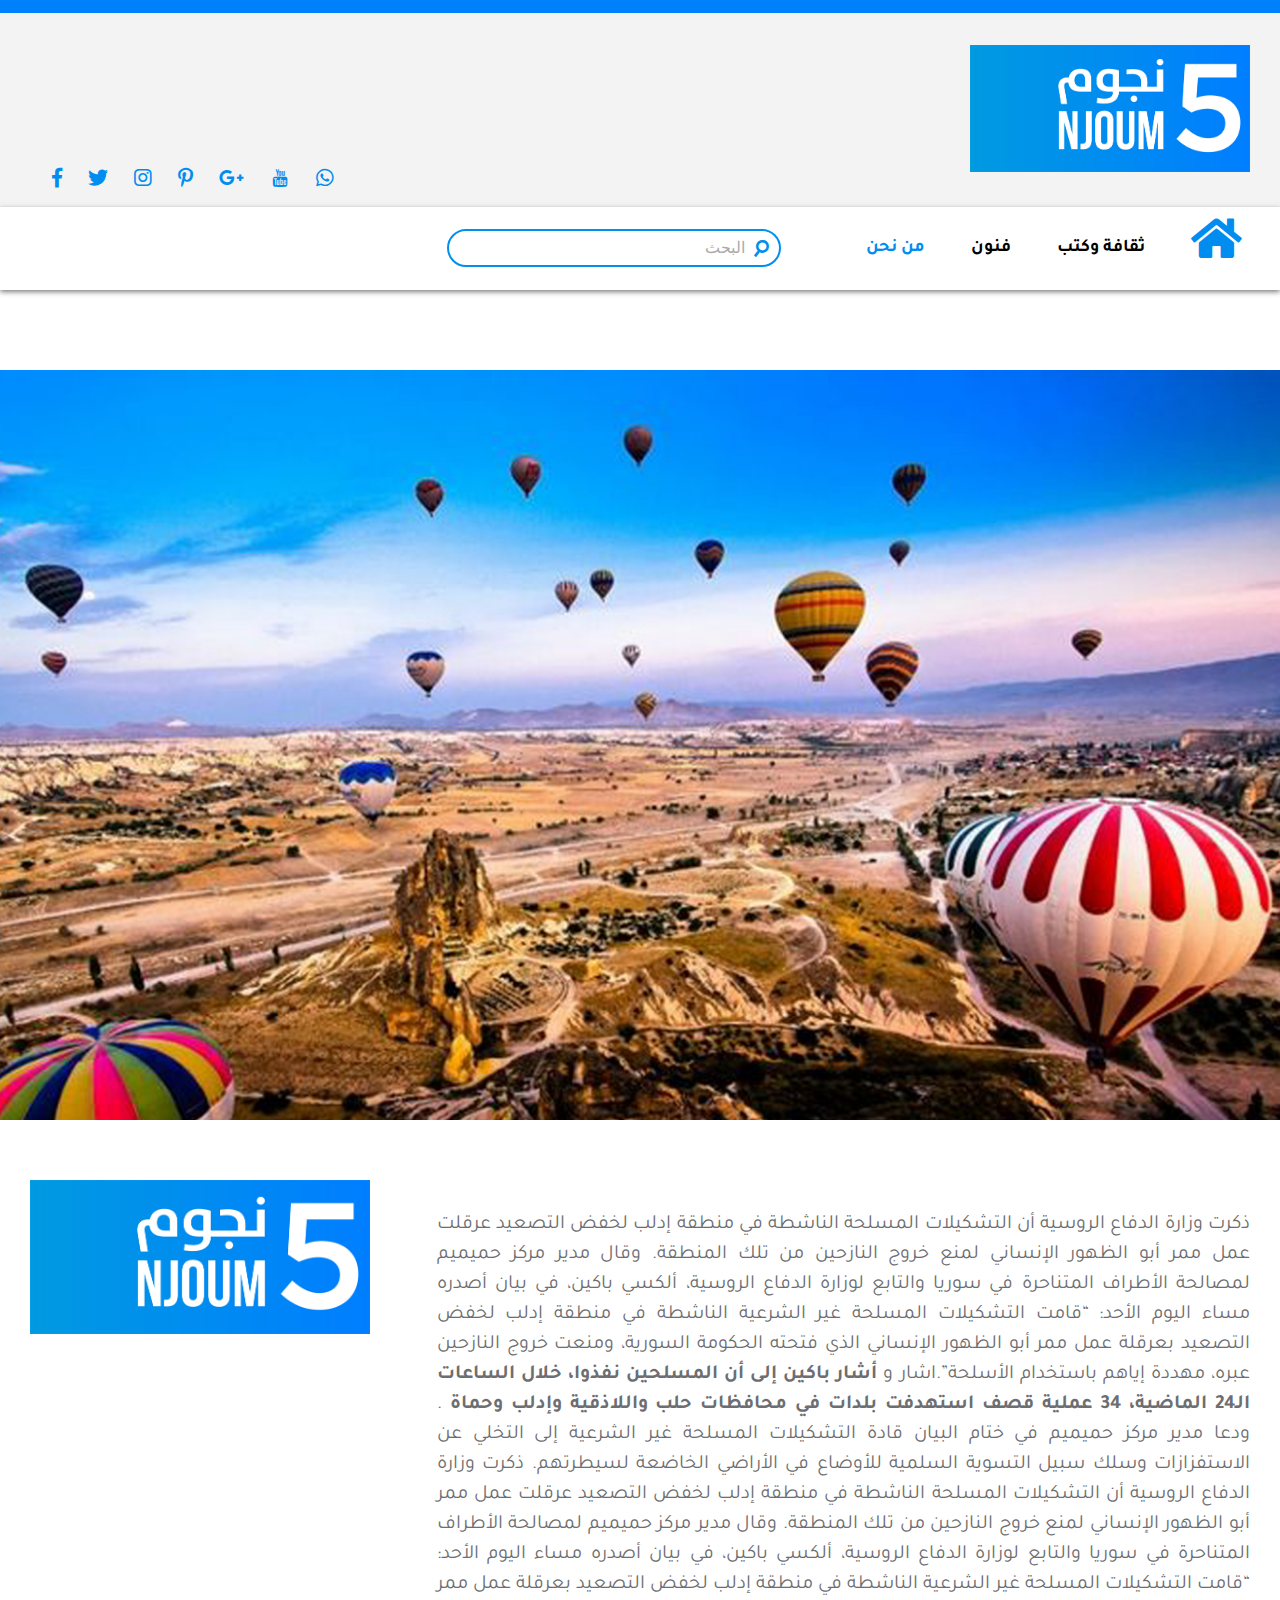
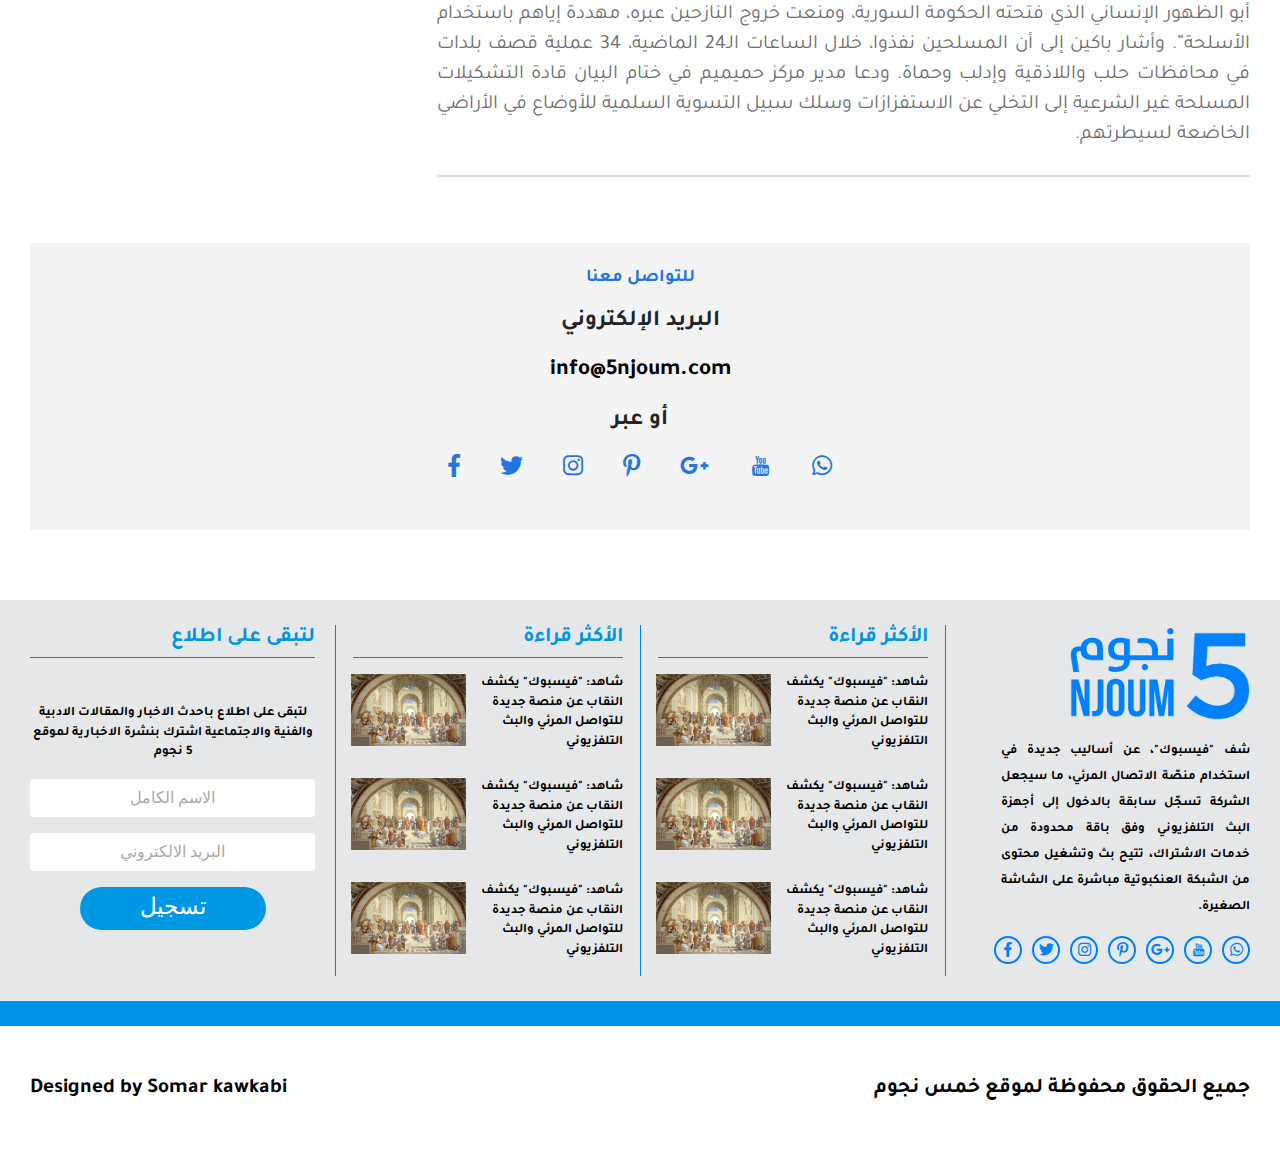
<file: about.html>
<!DOCTYPE html>
<html lang="en">

<head>
    <meta charset="utf-8">
    <link rel="stylesheet" href="css/normalize.css">
    <meta name="viewport" content="width=device-width, initial-scale=1, shrink-to-fit=no">
    <title>About Page</title>
    <link rel="stylesheet" href="css/bootstrap.min.css">
    <link rel="stylesheet" href="css/bootstrap-rtl.css">
    <link rel="stylesheet" href="css/fontawesome-all.min.css">
    <link rel="stylesheet" href="css/icofont.min.css">
    <link rel="stylesheet" href="css/style.css">
</head>

<body id="about">
    <!--start header-->
    <header id="article">
        <!-- start topHeader-->
        <div class="topHeader">
            <div class="container">
                <div class="row ">
                    <div class="col">
                        <img src="images/fiveImg.jpg" alt="">
                    </div>
                    <div class="col ">
                        <ul class="list-unstyled firstSl">
                            <li><a class="nav-item nav-link" href="#"><i class="fab fa-whatsapp"></i></a></li>
                            <li> <a class="nav-item nav-link" href="#"><i class="icofont-youtube"></i></a></li>
                            <li> <a class="nav-item nav-link" href="#"><i class="fab fa-google-plus-g"></i></a></li>
                            <li><a class="nav-item nav-link" href="#"><i class="fab fa-pinterest-p"></i></a></li>
                            <li><a class="nav-item nav-link" href="#"><i class="fab fa-instagram"></i></a></li>
                            <li><a class="nav-item nav-link" href="#"><i class="fab fa-twitter"></i></a></li>
                            <li> <a class="nav-item nav-link" href="#"><i class="fab fa-facebook-f"></i></a></li>
                        </ul>
                    </div>
                </div>
            </div>
            <!--/container-->
        </div>
        <!--/topHeader-->

        <!-- start bottomHeader-->
        <div class="topBottomHeader">
            <div class="container">
                <nav class="navbar navbar-expand-lg navbar-light bg-light">
                    <button class="navbar-toggler" type="button" data-toggle="collapse"
                        data-target="#navbarNavAltMarkup" aria-controls="navbarNavAltMarkup" aria-expanded="false"
                        aria-label="Toggle navigation">
                        <span class="fas fa-bars"></span>
                    </button>
                    <div class="collapse navbar-collapse" id="navbarNavAltMarkup">
                        <div class="navbar-nav">
                            <a class="nav-item nav-link" href="index.html"><i class="fas fa-home"></i></a>
                            <a class="nav-item nav-link" href="sakafa.html">ثقافة وكتب </a>
                            <a class="nav-item nav-link" href="arts.html">فنون</a>
                            <a class="nav-item nav-link changeClr" href="about.html">من نحن</a>
                        </div>
                        <form action="">
                            <div class="input-group">
                                <span>
                                    <i class="fas fa-search"></i>
                                </span>
                                <input type="search" name="search" class="form-control" placeholder="البحث">
                            </div>
                        </form>
                    </div>
                    <!-- ###########################-->
                </nav>
                <!--/nav-->
            </div>
            <!--/container-->
        </div>
        <!--/topBottomHeader-->

        <!--###############################################-->

    </header>
    <!--/header-->

    <!--###############################################-->
    <!--start main-->
    <main>
        <div class="banner">

        </div>
        <div class="mainContent">
            <div class="container">
                <div class="row">
                    <div class="col-xl-8 text-right ">
                        <p>
                            ذكرت وزارة الدفاع الروسية أن التشكيلات المسلحة الناشطة في منطقة إدلب لخفض التصعيد عرقلت عمل
                            ممر أبو الظهور الإنساني لمنع خروج النازحين من تلك المنطقة. وقال مدير مركز حميميم لمصالحة
                            الأطراف المتناحرة في سوريا والتابع لوزارة الدفاع الروسية، ألكسي باكين، في بيان أصدره مساء
                            اليوم الأحد: “قامت التشكيلات المسلحة غير الشرعية الناشطة في منطقة إدلب لخفض التصعيد بعرقلة
                            عمل ممر أبو الظهور الإنساني الذي فتحته الحكومة السورية، ومنعت خروج النازحين عبره، مهددة
                            إياهم باستخدام الأسلحة”.اشار و
                            <span>أشار باكين إلى أن المسلحين نفذوا، خلال الساعات الـ24 الماضية، 34 عملية قصف استهدفت
                                بلدات في محافظات حلب واللاذقية وإدلب وحماة</span> . ودعا مدير مركز حميميم في ختام البيان
                            قادة التشكيلات المسلحة غير الشرعية إلى التخلي عن الاستفزازات وسلك سبيل التسوية السلمية
                            للأوضاع في الأراضي الخاضعة لسيطرتهم. ذكرت وزارة الدفاع الروسية أن التشكيلات المسلحة الناشطة
                            في منطقة إدلب لخفض التصعيد عرقلت عمل ممر أبو الظهور الإنساني لمنع خروج النازحين من تلك
                            المنطقة. وقال مدير مركز حميميم لمصالحة الأطراف المتناحرة في سوريا والتابع لوزارة الدفاع
                            الروسية، ألكسي باكين، في بيان أصدره مساء اليوم الأحد: “قامت التشكيلات المسلحة غير الشرعية
                            الناشطة في منطقة إدلب لخفض التصعيد بعرقلة عمل ممر أبو الظهور الإنساني الذي فتحته الحكومة
                            السورية، ومنعت خروج النازحين عبره، مهددة إياهم باستخدام الأسلحة”. وأشار باكين إلى أن
                            المسلحين نفذوا، خلال الساعات الـ24 الماضية، 34 عملية قصف بلدات في محافظات حلب واللاذقية
                            وإدلب وحماة. ودعا مدير مركز حميميم في ختام البيان قادة التشكيلات المسلحة غير الشرعية إلى
                            التخلي عن الاستفزازات وسلك سبيل التسوية السلمية للأوضاع في الأراضي الخاضعة لسيطرتهم.
                        </p>
                    </div>
                    <div class="col-xl-4  ">
                        <img src="images/fiveImg.jpg" style="width:340px ;height: auto;" alt="">
                    </div>
                </div>
            </div>
        </div>
        <!--/ mainContent-->
        <div class="container">
            <div class="contactUs text-center">
                <div class="row">
                    <div class="col-md">
                        <ul class="list-unstyled">
                            <li>
                                <h3>للتواصل معنا</h3>
                            </li>
                            <li>البريد الإلكتروني</li>
                            <li><a href="mailto:info@5njoum.com" style="color: #000;">info@5njoum.com</a></li>
                            <li>أو عبر</li>
                        </ul>
                    </div>
                </div>
                <div class="row">
                    <div class="col-md">
                        <ul class="list-unstyled d-flex justify-content-center">
                            <li><a href=""><i class="fab fa-whatsapp"></i></a></li>
                            <li><a href=""><i class="icofont-youtube"></i></a></li>
                            <li><a href=""><i class="fab fa-google-plus-g"></i></a></li>
                            <li><a href=""><i class="fab fa-pinterest-p"></i></a></li>
                            <li><a href=""><i class="fab fa-instagram"></i></a></li>
                            <li><a href=""><i class="fab fa-twitter"></i></a></li>
                            <li><a href=""><i class="fab fa-facebook-f"></i></a></li>
                        </ul>
                    </div>
                </div>
            </div>
        </div>
        <!--/ contactUs-->
    </main>
    <!--/ main-->

    <!--###############################################-->

    <!--start footer-->
    <footer>
        <!--start mainFooter-->
        <div class="mainFooter">
            <div class="container">
                <div class="row">
                    <!--*******************-->
                    <div class="col-xl-3 ">
                        <div class="row">
                            <div class="col-md-12">
                                <img src="images/FootImgPng.png" class="footImg1"
                                    style="width:190px ;height: auto;margin: 0 -3px 15px 0;" alt="">
                            </div>
                        </div>
                        <div class="row">
                            <div class="col-md-12">
                                <p class="footerPara">
                                    شف "فيسبوك"، عن أساليب جديدة في استخدام منصّة الاتصال المرئي، ما سيجعل الشركة تسجّل
                                    سابقة بالدخول إلى أجهزة البث التلفزيوني وفق باقة محدودة من خدمات الاشتراك، تتيح بث
                                    وتشغيل محتوى من الشبكة العنكبوتية مباشرة على الشاشة الصغيرة.
                                </p>
                            </div>
                        </div>
                        <div class="row">
                            <div class="col-md-12">
                                <ul class="list-unstyled d-flex justify-content-start">
                                    <li><a href=""><i class="fab fa-whatsapp"></i></a></li>
                                    <li><a href=""><i class="icofont-youtube"></i></a></li>
                                    <li><a href=""><i class="fab fa-google-plus-g"></i></a></li>
                                    <li><a href=""><i class="fab fa-pinterest-p"></i></a></li>
                                    <li><a href=""><i class="fab fa-instagram"></i></a></li>
                                    <li><a href=""><i class="fab fa-twitter"></i></a></li>
                                    <li><a href=""><i class="fab fa-facebook-f"></i></a></li>
                                </ul>
                            </div>
                        </div>
                    </div>
                    <!--*******************-->
                    <div class="col-xl-3 ">
                        <div class="row">
                            <h3>
                                <a href="">الأكثر قراءة</a>
                            </h3>
                        </div>
                        <div class="row ">
                            <div class="col-md-7 noMargbottInMob">
                                <p>
                                    شاهد: "فيسبوك" يكشف النقاب عن منصة جديدة للتواصل المرئي والبث التلفزيوني
                                </p>
                            </div>
                            <div class="col-md-5 text-left"><a href=""><img src="images/footerImg.jpg" class="footImg"
                                        alt=""></a></div>
                        </div>
                        <div class="row ">
                            <div class="col-md-7 noMargbottInMob">
                                <p>
                                    شاهد: "فيسبوك" يكشف النقاب عن منصة جديدة للتواصل المرئي والبث التلفزيوني
                                </p>
                            </div>
                            <div class="col-md-5 text-left"><a href=""><img src="images/footerImg.jpg" class="footImg"
                                        alt=""></a></div>
                        </div>
                        <div class="row ">
                            <div class="col-md-7">
                                <p>
                                    شاهد: "فيسبوك" يكشف النقاب عن منصة جديدة للتواصل المرئي والبث التلفزيوني
                                </p>
                            </div>
                            <div class="col-md-5 text-left"><a href=""><img src="images/footerImg.jpg" class="footImg"
                                        alt=""></a></div>
                        </div>
                    </div>
                    <!--*******************-->
                    <div class="col-xl-3 ">
                        <div class="row">
                            <h3>
                                <a href="">الأكثر قراءة</a>
                            </h3>
                        </div>
                        <div class="row ">
                            <div class="col-md-7 noMargbottInMob">
                                <p>
                                    شاهد: "فيسبوك" يكشف النقاب عن منصة جديدة للتواصل المرئي والبث التلفزيوني
                                </p>
                            </div>
                            <div class="col-md-5 text-left"><a href=""><img src="images/footerImg.jpg" class="footImg"
                                        alt=""></a></div>
                        </div>
                        <div class="row ">
                            <div class="col-md-7 noMargbottInMob">
                                <p>
                                    شاهد: "فيسبوك" يكشف النقاب عن منصة جديدة للتواصل المرئي والبث التلفزيوني
                                </p>
                            </div>
                            <div class="col-md-5 text-left"><a href=""><img src="images/footerImg.jpg" class="footImg"
                                        alt=""></a></div>
                        </div>
                        <div class="row ">
                            <div class="col-md-7">
                                <p>
                                    شاهد: "فيسبوك" يكشف النقاب عن منصة جديدة للتواصل المرئي والبث التلفزيوني
                                </p>
                            </div>
                            <div class="col-md-5 text-left"><a href=""><img src="images/footerImg.jpg" class="footImg"
                                        alt=""></a></div>
                        </div>
                    </div>
                    <!--*******************-->
                    <div class="col-xl-3 ">
                        <div class="row">
                            <h3>
                                <a href="">لتبقى على اطلاع</a>
                            </h3>
                        </div>
                        <div class="row ">
                            <div class="col ">
                                <p class='text-center'>
                                    لتبقى على اطلاع باحدث الاخبار والمقالات الادبية والفنية والاجتماعية اشترك بنشرة
                                    الاخبارية لموقع 5 نجوم
                                </p>
                            </div>
                        </div>
                        <div class="row ">
                            <form action="">
                                <div class="form-group">
                                    <input type="text" class="form-control" id="text" name="username"
                                        placeholder="الاسم الكامل">
                                </div>
                                <div class="form-group">
                                    <input type="email" class="form-control" name="email" id="email"
                                        placeholder="البريد الالكتروني">
                                </div>
                                <button class="btnMore">تسجيل</button>
                            </form>
                        </div>
                    </div>
                    <!--*******************-->
                </div>
            </div>
        </div>
        <!--/mainFooter-->
        <!--*************************************-->
        <!--start bottomFooter-->
        <div class="bottomFooter">
            <div class="container">
                <div class="row">
                    <div class="col-md-6 text-right">
                        <h3>جميع الحقوق محفوظة لموقع خمس نجوم</h3>
                    </div>
                    <div class="col-md-6 text-left">
                        <h3>Designed by Somar kawkabi</h3>
                    </div>
                </div>
            </div>
        </div>
        <!--/bottomFooter-->
    </footer>
    <!--/footer-->


    <script src="js/jquery-3.4.1.min.js"></script>
    <script src="js/popper.min.js"></script>
    <script src="js/bootstrap.min.js"></script>
    <script src="js/main.js"></script>
</body>

</html>
</file>
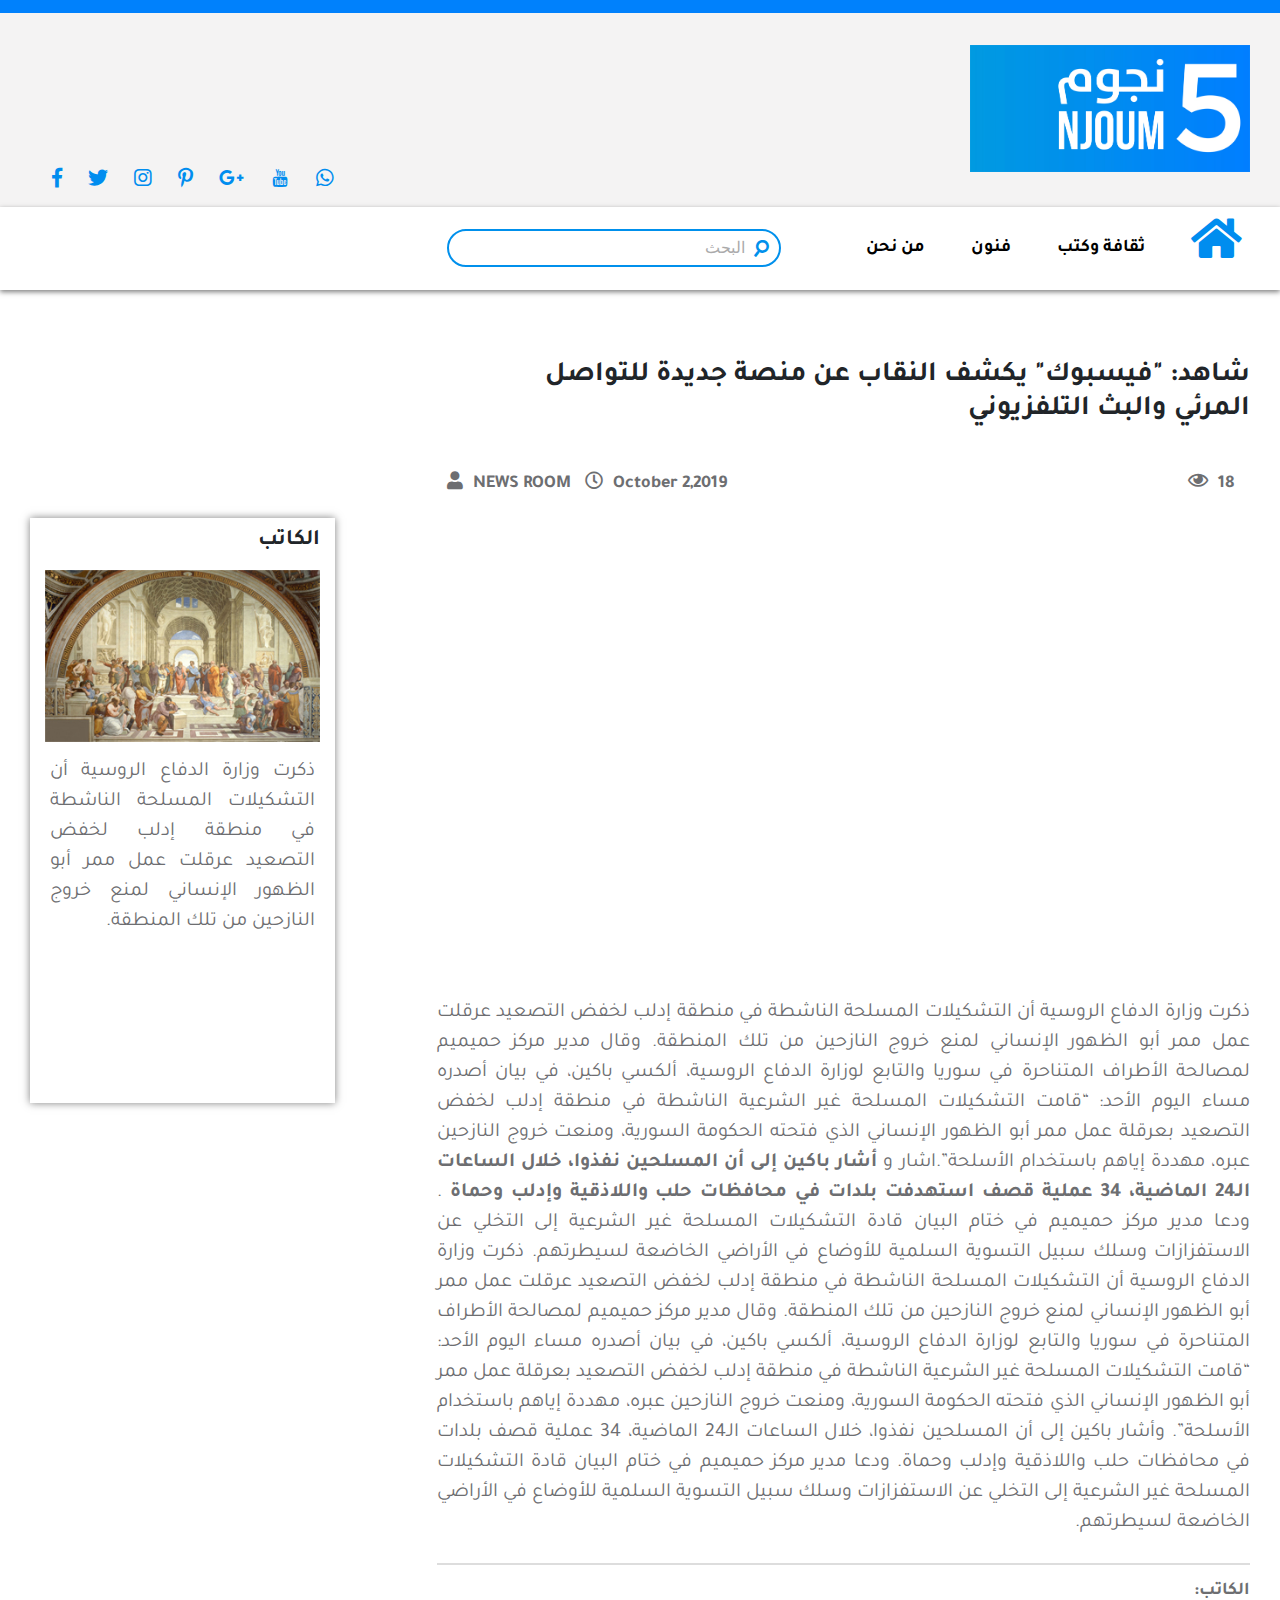
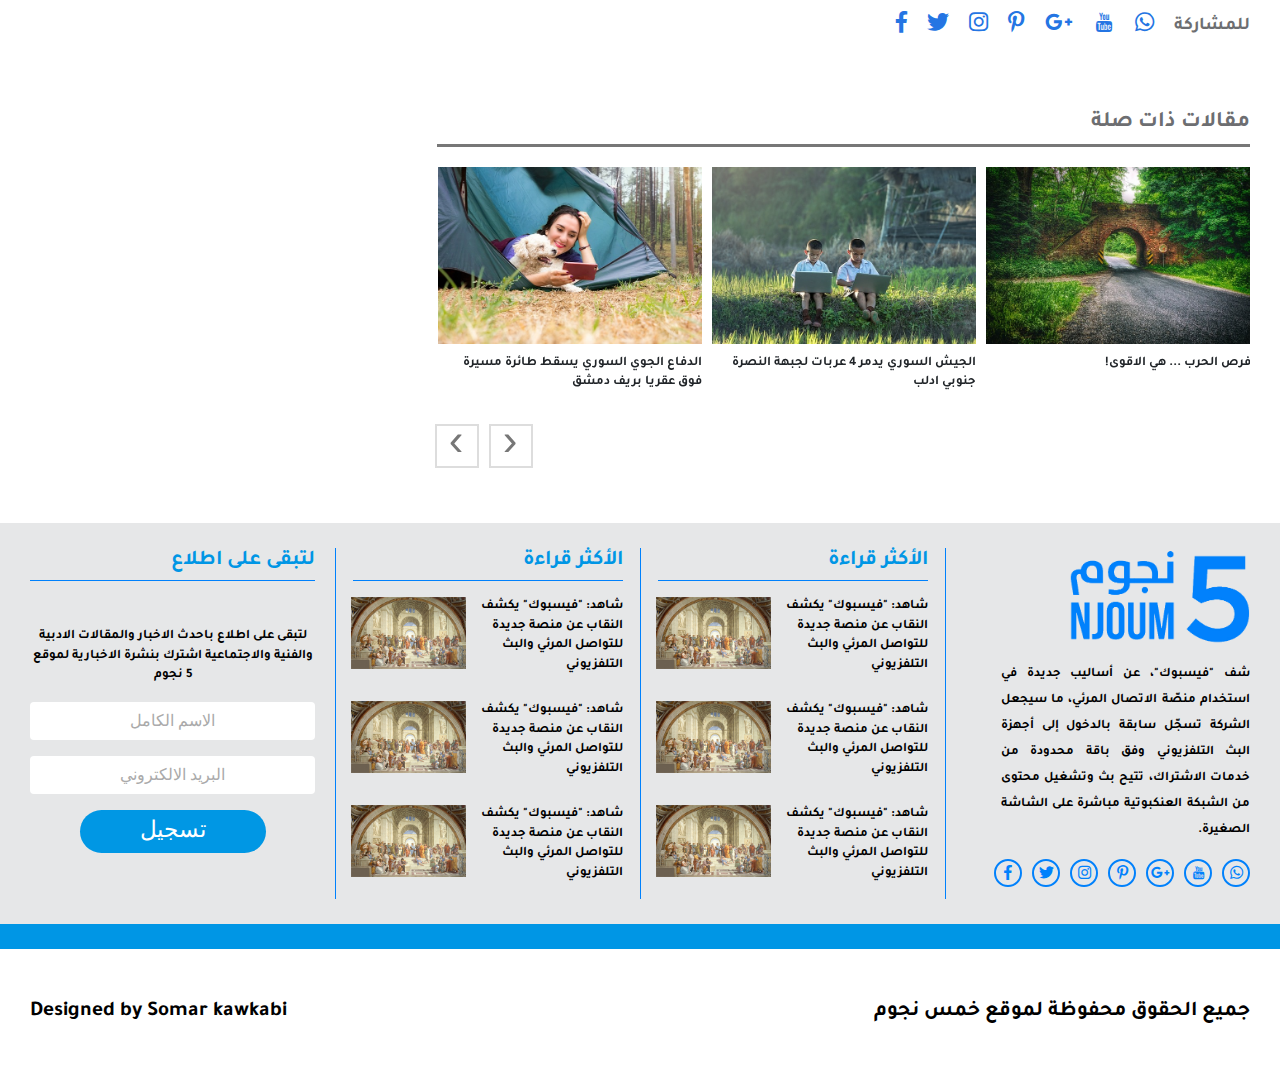
<file: article -video.html>
<!DOCTYPE html>
<html lang="en">

<head>
    <meta charset="utf-8">
    <link rel="stylesheet" href="css/normalize.css">
    <meta name="viewport" content="width=device-width, initial-scale=1, shrink-to-fit=no">
    <title>Article-Video Page</title>
    <link rel="stylesheet" href="css/bootstrap.min.css">
    <link rel="stylesheet" href="css/bootstrap-rtl.css">
    <link rel="stylesheet" href="css/fontawesome-all.min.css">
    <link rel="stylesheet" href="css/icofont.min.css">
    <link rel="stylesheet" href="css/style.css">
    <link rel="stylesheet" href="css/owl.carousel.min.css" type="text/css" />
    <link rel="stylesheet" href="css/owl.theme.default.min.css" type="text/css" />
</head>

<body id="artiVideo">
    <!--start header-->
    <header id="article">
        <!-- start topHeader-->
        <div class="topHeader">
            <div class="container">
                <div class="row ">
                    <div class="col">
                        <img src="images/fiveImg.jpg" alt="">
                    </div>
                    <div class="col ">
                        <ul class="list-unstyled firstSl">
                            <li><a class="nav-item nav-link" href="#"><i class="fab fa-whatsapp"></i></a></li>
                            <li> <a class="nav-item nav-link" href="#"><i class="icofont-youtube"></i></a></li>
                            <li> <a class="nav-item nav-link" href="#"><i class="fab fa-google-plus-g"></i></a></li>
                            <li><a class="nav-item nav-link" href="#"><i class="fab fa-pinterest-p"></i></a></li>
                            <li><a class="nav-item nav-link" href="#"><i class="fab fa-instagram"></i></a></li>
                            <li><a class="nav-item nav-link" href="#"><i class="fab fa-twitter"></i></a></li>
                            <li> <a class="nav-item nav-link" href="#"><i class="fab fa-facebook-f"></i></a></li>
                        </ul>
                    </div>
                </div>
            </div>
            <!--/container-->
        </div>
        <!--/topHeader-->

        <!-- start bottomHeader-->
        <div class="topBottomHeader">
            <div class="container">
                <nav class="navbar navbar-expand-lg navbar-light bg-light">
                    <button class="navbar-toggler" type="button" data-toggle="collapse"
                        data-target="#navbarNavAltMarkup" aria-controls="navbarNavAltMarkup" aria-expanded="false"
                        aria-label="Toggle navigation">
                        <span class="fas fa-bars"></span>
                    </button>
                    <div class="collapse navbar-collapse" id="navbarNavAltMarkup">
                        <div class="navbar-nav">
                            <a class="nav-item nav-link" href="index.html"><i class="fas fa-home"></i></a>
                            <a class="nav-item nav-link" href="sakafa.html">ثقافة وكتب </a>
                            <a class="nav-item nav-link" href="arts.html">فنون</a>
                            <a class="nav-item nav-link" href="about.html">من نحن</a>
                        </div>
                        <form action="">
                            <div class="input-group">
                                <span>
                                    <i class="fas fa-search"></i>
                                </span>
                                <input type="search" name="search" class="form-control" placeholder="البحث">
                            </div>
                        </form>
                    </div>
                    <!-- ###########################-->
                </nav>
                <!--/nav-->
            </div>
            <!--/container-->
        </div>
        <!--/topBottomHeader-->
    </header>
    <!--/header-->

    <!--###############################################-->
    <!--start main-->

    <!--start main-->
    <main>
        <div class="articleHead">
            <div class="container">
                <div class="row">
                    <div class="col">
                        <h2>شاهد: "فيسبوك" يكشف النقاب عن منصة جديدة للتواصل المرئي والبث التلفزيوني</h2>
                    </div>
                </div>
            </div>
        </div>
        <div class="mainContent">
            <div class="container">
                <div class="row">
                    <div class="col-xl-8 text-right ">
                        <div class="imgBannerTitle">
                            <div class="rightTitle">
                                <span class="eye"><i class="far fa-eye"></i>18</span>
                            </div>
                            <div class="leftTitle">
                                <span class="news text-uppercase"><i class="fas fa-user"></i>news room</span>
                                <span class="date"><i class="far fa-clock"></i>October 2,2019</span>
                            </div>
                        </div>
                    </div>
                    <div class="col-xl-8 offset-xl-1 col-md-12 text-right ">
                        <div class="banner">

                            <iframe width="100%" height="100%" src="https://www.youtube.com/embed/lcZDWo6hiuI"
                                style="border: none;">
                            </iframe>
                        </div>
                        <p>
                            ذكرت وزارة الدفاع الروسية أن التشكيلات المسلحة الناشطة في منطقة إدلب لخفض التصعيد عرقلت عمل
                            ممر أبو الظهور الإنساني لمنع خروج النازحين من تلك المنطقة. وقال مدير مركز حميميم لمصالحة
                            الأطراف المتناحرة في سوريا والتابع لوزارة الدفاع الروسية، ألكسي باكين، في بيان أصدره مساء
                            اليوم الأحد: “قامت التشكيلات المسلحة غير الشرعية الناشطة في منطقة إدلب لخفض التصعيد بعرقلة
                            عمل ممر أبو الظهور الإنساني الذي فتحته الحكومة السورية، ومنعت خروج النازحين عبره، مهددة
                            إياهم باستخدام الأسلحة”.اشار و
                            <span>أشار باكين إلى أن المسلحين نفذوا، خلال الساعات الـ24 الماضية، 34 عملية قصف استهدفت
                                بلدات في محافظات حلب واللاذقية وإدلب وحماة</span> . ودعا مدير مركز حميميم في ختام البيان
                            قادة التشكيلات المسلحة غير الشرعية إلى التخلي عن الاستفزازات وسلك سبيل التسوية السلمية
                            للأوضاع في الأراضي الخاضعة لسيطرتهم. ذكرت وزارة الدفاع الروسية أن التشكيلات المسلحة الناشطة
                            في منطقة إدلب لخفض التصعيد عرقلت عمل ممر أبو الظهور الإنساني لمنع خروج النازحين من تلك
                            المنطقة. وقال مدير مركز حميميم لمصالحة الأطراف المتناحرة في سوريا والتابع لوزارة الدفاع
                            الروسية، ألكسي باكين، في بيان أصدره مساء اليوم الأحد: “قامت التشكيلات المسلحة غير الشرعية
                            الناشطة في منطقة إدلب لخفض التصعيد بعرقلة عمل ممر أبو الظهور الإنساني الذي فتحته الحكومة
                            السورية، ومنعت خروج النازحين عبره، مهددة إياهم باستخدام الأسلحة”. وأشار باكين إلى أن
                            المسلحين نفذوا، خلال الساعات الـ24 الماضية، 34 عملية قصف بلدات في محافظات حلب واللاذقية
                            وإدلب وحماة. ودعا مدير مركز حميميم في ختام البيان قادة التشكيلات المسلحة غير الشرعية إلى
                            التخلي عن الاستفزازات وسلك سبيل التسوية السلمية للأوضاع في الأراضي الخاضعة لسيطرتهم.
                        </p>
                    </div>
                    <div class="col-xl-3 col-md-6 ">
                        <div class="autherSection">
                            <div class="autherHead">
                                <h3>الكاتب</h3>
                            </div>
                            <div class="autherImg">
                                <img src="images/footerImg.jpg" alt="">
                            </div>
                            <div class="autherText text-center">
                                <p>ذكرت وزارة الدفاع الروسية أن التشكيلات المسلحة الناشطة في منطقة إدلب لخفض التصعيد
                                    عرقلت عمل ممر أبو الظهور الإنساني لمنع خروج النازحين من تلك المنطقة.</p>
                            </div>
                        </div>
                    </div>
                </div>
            </div>
        </div>
        <!--/ mainContent-->

        <!--###################################################-->

        <!--start contactUs-->
        <div class="contactUs text-center">
            <div class="container">
                <div class="row">
                    <div class="col">
                        <h3 class="text-right">الكاتب:</h3>
                    </div>
                </div>
                <div class="row">
                    <div class="col-7">
                        <ul class="list-unstyled d-flex ">
                            <li>
                                <h3 class="text-right">للمشاركة</h3>
                            </li>
                            <li><a href=""><i class="fab fa-whatsapp"></i></a></li>
                            <li><a href=""><i class="icofont-youtube"></i></a></li>
                            <li><a href=""><i class="fab fa-google-plus-g"></i></a></li>
                            <li><a href=""><i class="fab fa-pinterest-p"></i></a></li>
                            <li><a href=""><i class="fab fa-instagram"></i></a></li>
                            <li><a href=""><i class="fab fa-twitter"></i></a></li>
                            <li><a href=""><i class="fab fa-facebook-f"></i></a></li>
                        </ul>
                    </div>
                </div>
            </div>
        </div>
        <!--/ contactUs-->

        <!--##############################-->

        <!--start relatedPost-->
        <div class="relatedPost">
            <div class="container">
                <div class="row">
                    <div class="col-xl-8 col-md-12">
                        <div class="row">
                            <div class="col">
                                <div class="relatedHead">
                                    <h3>مقالات ذات صلة</h3>
                                </div>
                            </div>
                        </div>
                        <!------------------------->
                        <div class="row">
                            <div class="col">
                                <section class="newsSlider">
                                    <div class="container">
                                        <div class=" row owl-carousel owl-theme">
                                            <div class="newsEvent text-right">
                                                <div class="item-owl">
                                                    <img class="img-responsive center-block" src="images/slider1.jpg"
                                                        alt="">
                                                    <p>
                                                        فرص الحرب ... هي الاقوى!
                                                    </p>
                                                </div>
                                            </div>
                                            <!------------------------->
                                            <div class="newsEvent text-right">
                                                <div class="item-owl">
                                                    <img class="img-responsive center-block" src="images/slider2.jpg"
                                                        alt="">
                                                    <p>
                                                        الجيش السوري يدمر 4 عربات لجبهة النصرة جنوبي ادلب
                                                    </p>
                                                </div>
                                            </div>
                                            <!------------------------->
                                            <div class="newsEvent text-right">
                                                <div class="item-owl">
                                                    <img class="img-responsive center-block" src="images/slider3.jpg"
                                                        alt="">
                                                    <p>
                                                        الدفاع الجوي السوري يسقط طائرة مسيرة فوق عقريا بريف دمشق
                                                    </p>
                                                </div>
                                            </div>
                                            <!------------------------->
                                            <div class="newsEvent text-right">
                                                <div class="item-owl">
                                                    <img class="img-responsive center-block" src="images/slider4.jpg"
                                                        alt="">
                                                    <p>
                                                        الدفاع الجوي السوري يسقط طائرة مسيرة فوق عقريا بريف دمشق
                                                    </p>
                                                </div>
                                            </div>
                                            <!------------------------->
                                            <div class="newsEvent text-right">
                                                <div class="item-owl">
                                                    <img class="img-responsive center-block" src="images/slider5.jpg"
                                                        alt="">
                                                    <p>
                                                        الدفاع الجوي السوري يسقط طائرة مسيرة فوق عقريا بريف دمشق
                                                    </p>
                                                </div>
                                            </div>
                                            <!------------------------->
                                            <div class="newsEvent text-right">
                                                <div class="item-owl">
                                                    <img class="img-responsive center-block" src="images/slider6.jpg"
                                                        alt="">
                                                    <p>
                                                        الدفاع الجوي السوري يسقط طائرة مسيرة فوق عقريا بريف دمشق
                                                    </p>
                                                </div>
                                            </div>
                                            <!------------------------->
                                            <div class="newsEvent text-right">
                                                <div class="item-owl">
                                                    <img class="img-responsive center-block" src="images/slider7.jpg"
                                                        alt="">
                                                    <p>
                                                        الدفاع الجوي السوري يسقط طائرة مسيرة فوق عقريا بريف دمشق
                                                    </p>
                                                </div>
                                            </div>
                                            <!------------------------->
                                            <div class="newsEvent text-right">
                                                <div class="item-owl">
                                                    <img class="img-responsive center-block" src="images/slider8.jpg"
                                                        alt="">
                                                    <p>
                                                        الدفاع الجوي السوري يسقط طائرة مسيرة فوق عقريا بريف دمشق
                                                    </p>
                                                </div>
                                            </div>
                                            <!------------------------->
                                            <div class="newsEvent text-right">
                                                <div class="item-owl">
                                                    <img class="img-responsive center-block" src="images/slider9.jpg"
                                                        alt="">
                                                    <p>
                                                        الدفاع الجوي السوري يسقط طائرة مسيرة فوق عقريا بريف دمشق
                                                    </p>
                                                </div>
                                            </div>
                                            <!------------------------->
                                        </div>
                                    </div>
                                </section>
                                <!-- end newsSlider-->
                            </div>
                        </div>
                    </div>
                </div>
            </div>
        </div>
        <!--/relatedPost-->
    </main>
    <!--/ main-->

    <!--###############################################-->

    <!--start footer-->
    <footer>
        <!--start mainFooter-->
        <div class="mainFooter">
            <div class="container">
                <div class="row">
                    <!--*******************-->
                    <div class="col-xl-3 ">
                        <div class="row">
                            <div class="col-md-12">
                                <img src="images/FootImgPng.png" class="footImg1"
                                    style="width:190px ;height: auto;margin: 0 -3px 15px 0;" alt="">
                            </div>
                        </div>
                        <div class="row">
                            <div class="col-md-12">
                                <p class="footerPara">
                                    شف "فيسبوك"، عن أساليب جديدة في استخدام منصّة الاتصال المرئي، ما سيجعل الشركة تسجّل
                                    سابقة بالدخول إلى أجهزة البث التلفزيوني وفق باقة محدودة من خدمات الاشتراك، تتيح بث
                                    وتشغيل محتوى من الشبكة العنكبوتية مباشرة على الشاشة الصغيرة.
                                </p>
                            </div>
                        </div>
                        <div class="row">
                            <div class="col-md-12">
                                <ul class="list-unstyled d-flex justify-content-start">
                                    <li><a href=""><i class="fab fa-whatsapp"></i></a></li>
                                    <li><a href=""><i class="icofont-youtube"></i></a></li>
                                    <li><a href=""><i class="fab fa-google-plus-g"></i></a></li>
                                    <li><a href=""><i class="fab fa-pinterest-p"></i></a></li>
                                    <li><a href=""><i class="fab fa-instagram"></i></a></li>
                                    <li><a href=""><i class="fab fa-twitter"></i></a></li>
                                    <li><a href=""><i class="fab fa-facebook-f"></i></a></li>
                                </ul>
                            </div>
                        </div>
                    </div>
                    <!--*******************-->
                    <div class="col-xl-3 ">
                        <div class="row">
                            <h3>
                                <a href="">الأكثر قراءة</a>
                            </h3>
                        </div>
                        <div class="row ">
                            <div class="col-md-7 noMargbottInMob">
                                <p>
                                    شاهد: "فيسبوك" يكشف النقاب عن منصة جديدة للتواصل المرئي والبث التلفزيوني
                                </p>
                            </div>
                            <div class="col-md-5 text-left"><a href=""><img src="images/footerImg.jpg" class="footImg"
                                        alt=""></a></div>
                        </div>
                        <div class="row ">
                            <div class="col-md-7 noMargbottInMob">
                                <p>
                                    شاهد: "فيسبوك" يكشف النقاب عن منصة جديدة للتواصل المرئي والبث التلفزيوني
                                </p>
                            </div>
                            <div class="col-md-5 text-left"><a href=""><img src="images/footerImg.jpg" class="footImg"
                                        alt=""></a></div>
                        </div>
                        <div class="row ">
                            <div class="col-md-7">
                                <p>
                                    شاهد: "فيسبوك" يكشف النقاب عن منصة جديدة للتواصل المرئي والبث التلفزيوني
                                </p>
                            </div>
                            <div class="col-md-5 text-left"><a href=""><img src="images/footerImg.jpg" class="footImg"
                                        alt=""></a></div>
                        </div>
                    </div>
                    <!--*******************-->
                    <div class="col-xl-3 ">
                        <div class="row">
                            <h3>
                                <a href="">الأكثر قراءة</a>
                            </h3>
                        </div>
                        <div class="row ">
                            <div class="col-md-7 noMargbottInMob">
                                <p>
                                    شاهد: "فيسبوك" يكشف النقاب عن منصة جديدة للتواصل المرئي والبث التلفزيوني
                                </p>
                            </div>
                            <div class="col-md-5 text-left"><a href=""><img src="images/footerImg.jpg" class="footImg"
                                        alt=""></a></div>
                        </div>
                        <div class="row ">
                            <div class="col-md-7 noMargbottInMob">
                                <p>
                                    شاهد: "فيسبوك" يكشف النقاب عن منصة جديدة للتواصل المرئي والبث التلفزيوني
                                </p>
                            </div>
                            <div class="col-md-5 text-left"><a href=""><img src="images/footerImg.jpg" class="footImg"
                                        alt=""></a></div>
                        </div>
                        <div class="row ">
                            <div class="col-md-7">
                                <p>
                                    شاهد: "فيسبوك" يكشف النقاب عن منصة جديدة للتواصل المرئي والبث التلفزيوني
                                </p>
                            </div>
                            <div class="col-md-5 text-left"><a href=""><img src="images/footerImg.jpg" class="footImg"
                                        alt=""></a></div>
                        </div>
                    </div>
                    <!--*******************-->
                    <div class="col-xl-3 ">
                        <div class="row">
                            <h3>
                                <a href="">لتبقى على اطلاع</a>
                            </h3>
                        </div>
                        <div class="row ">
                            <div class="col ">
                                <p class='text-center'>
                                    لتبقى على اطلاع باحدث الاخبار والمقالات الادبية والفنية والاجتماعية اشترك بنشرة
                                    الاخبارية لموقع 5 نجوم
                                </p>
                            </div>
                        </div>
                        <div class="row ">
                            <form action="">
                                <div class="form-group">
                                    <input type="text" class="form-control" id="text" name="username"
                                        placeholder="الاسم الكامل">
                                </div>
                                <div class="form-group">
                                    <input type="email" class="form-control" name="email" id="email"
                                        placeholder="البريد الالكتروني">
                                </div>
                                <button class="btnMore">تسجيل</button>
                            </form>
                        </div>
                    </div>
                    <!--*******************-->
                </div>
            </div>
        </div>
        <!--/mainFooter-->
        <!--*************************************-->
        <!--start bottomFooter-->
        <div class="bottomFooter">
            <div class="container">
                <div class="row">
                    <div class="col-md-6 text-right">
                        <h3>جميع الحقوق محفوظة لموقع خمس نجوم</h3>
                    </div>
                    <div class="col-md-6 text-left">
                        <h3>Designed by Somar kawkabi</h3>
                    </div>
                </div>
            </div>
        </div>
        <!--/bottomFooter-->
    </footer>
    <!--/footer-->


    <script src="js/jquery-3.4.1.min.js"></script>
    <script src="js/popper.min.js"></script>
    <script src="js/bootstrap.min.js"></script>
    <script src="js/owl.carousel.min.js"></script>
    <script src="js/main.js"></script>

</body>

</html>
</file>
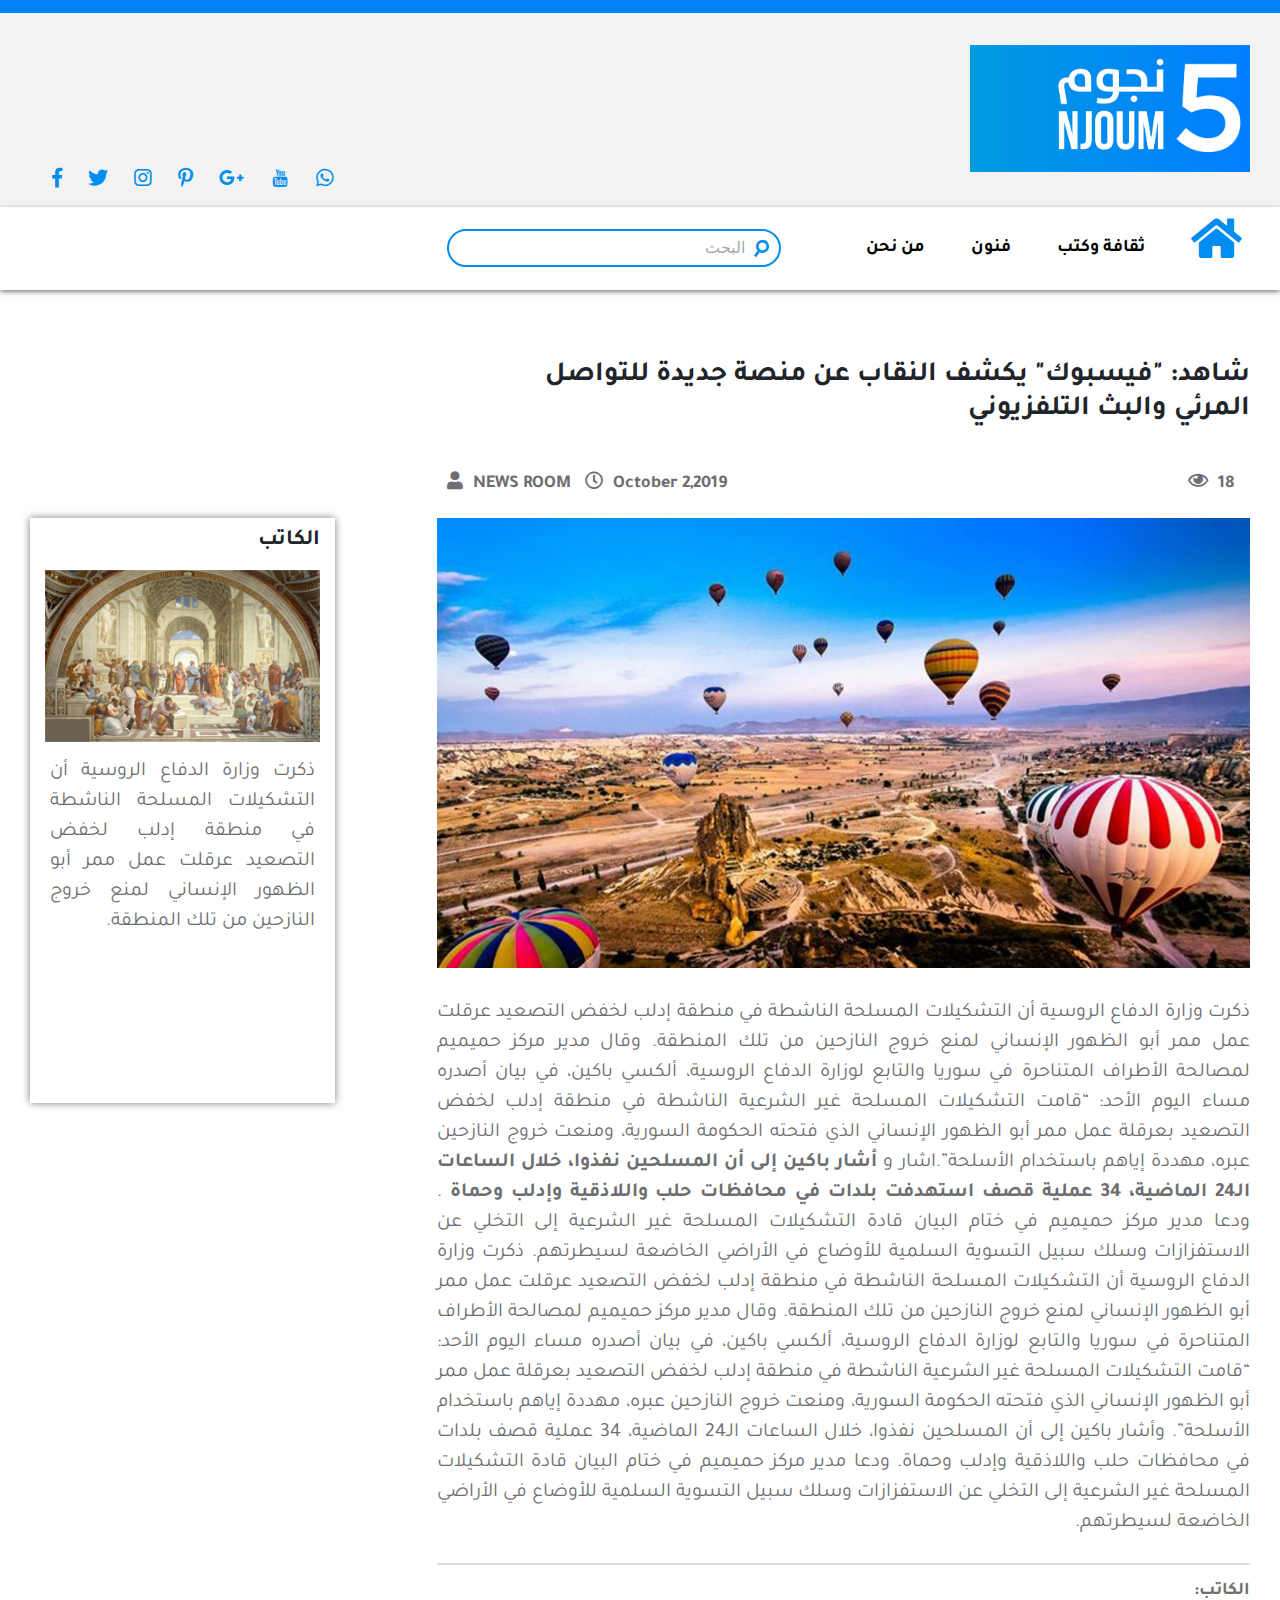
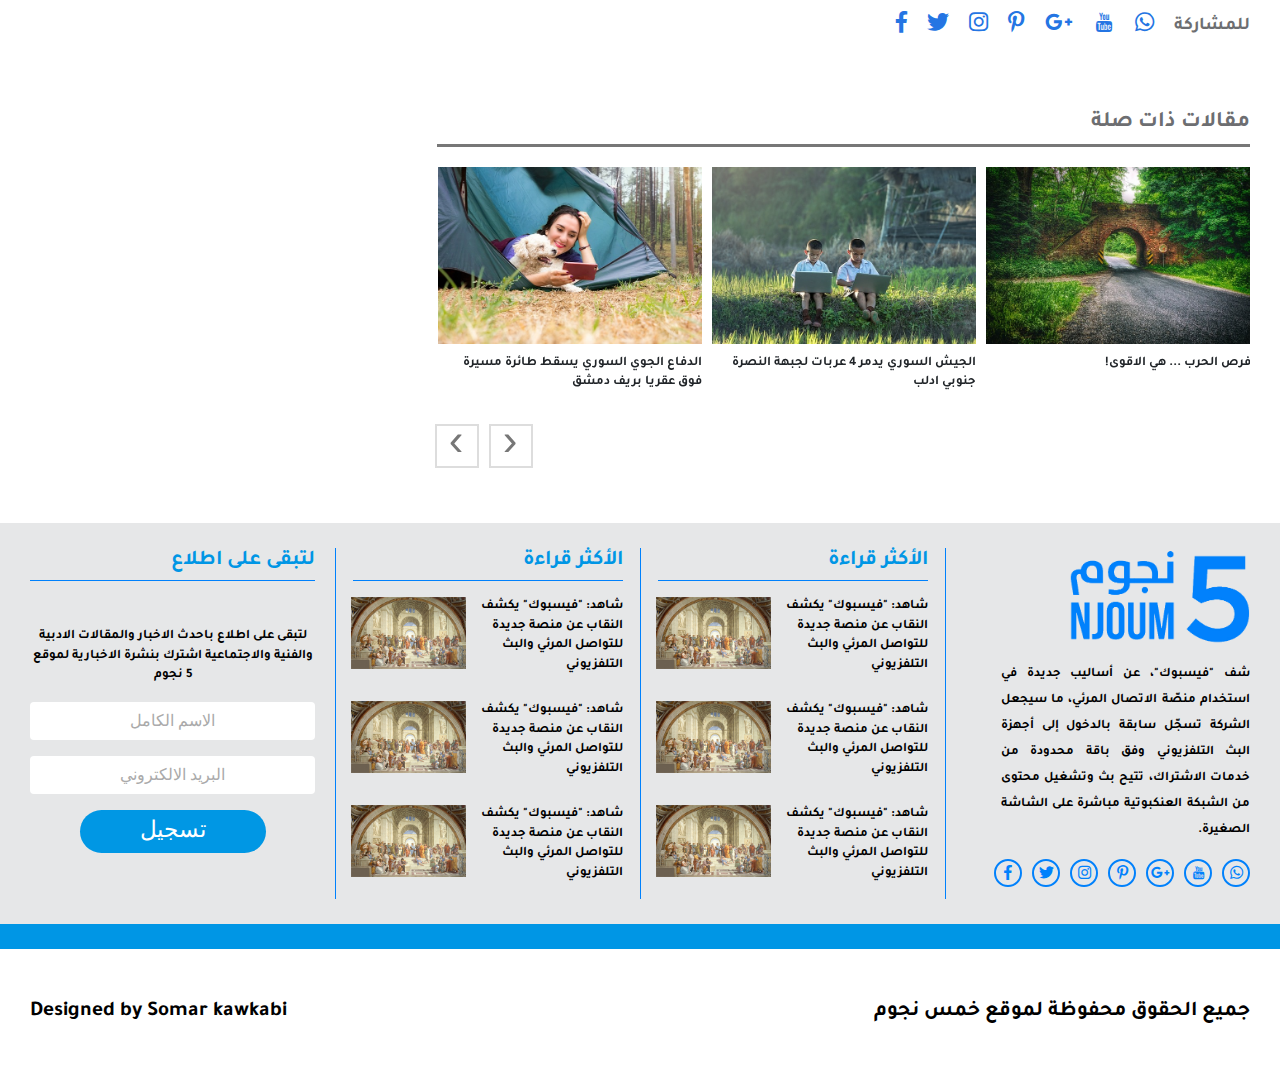
<file: article.html>
<!DOCTYPE html>
<html lang="en">

<head>
    <meta charset="utf-8">
    <link rel="stylesheet" href="css/normalize.css">
    <meta name="viewport" content="width=device-width, initial-scale=1, shrink-to-fit=no">
    <title>Article Page</title>
    <link rel="stylesheet" href="css/bootstrap.min.css">
    <link rel="stylesheet" href="css/bootstrap-rtl.css">
    <link rel="stylesheet" href="css/fontawesome-all.min.css">
    <link rel="stylesheet" href="css/icofont.min.css">
    <link rel="stylesheet" href="css/style.css">
    <link rel="stylesheet" href="css/owl.carousel.min.css" type="text/css" />
    <link rel="stylesheet" href="css/owl.theme.default.min.css" type="text/css" />
</head>

<body id="article">
    <!--start header-->
    <header id="article">
        <!-- start topHeader-->
        <div class="topHeader">
            <div class="container">
                <div class="row ">
                    <div class="col">
                        <img src="images/fiveImg.jpg" alt="">
                    </div>
                    <div class="col ">
                        <ul class="list-unstyled firstSl">
                            <li><a class="nav-item nav-link" href="#"><i class="fab fa-whatsapp"></i></a></li>
                            <li> <a class="nav-item nav-link" href="#"><i class="icofont-youtube"></i></a></li>
                            <li> <a class="nav-item nav-link" href="#"><i class="fab fa-google-plus-g"></i></a></li>
                            <li><a class="nav-item nav-link" href="#"><i class="fab fa-pinterest-p"></i></a></li>
                            <li><a class="nav-item nav-link" href="#"><i class="fab fa-instagram"></i></a></li>
                            <li><a class="nav-item nav-link" href="#"><i class="fab fa-twitter"></i></a></li>
                            <li> <a class="nav-item nav-link" href="#"><i class="fab fa-facebook-f"></i></a></li>
                        </ul>
                    </div>
                </div>
            </div>
            <!--/container-->
        </div>
        <!--/topHeader-->

        <!-- start bottomHeader-->
        <div class="topBottomHeader">
            <div class="container">
                <nav class="navbar navbar-expand-lg navbar-light bg-light">
                    <button class="navbar-toggler" type="button" data-toggle="collapse"
                        data-target="#navbarNavAltMarkup" aria-controls="navbarNavAltMarkup" aria-expanded="false"
                        aria-label="Toggle navigation">
                        <span class="fas fa-bars"></span>
                    </button>
                    <div class="collapse navbar-collapse" id="navbarNavAltMarkup">
                        <div class="navbar-nav">
                            <a class="nav-item nav-link" href="index.html"><i class="fas fa-home"></i></a>
                            <a class="nav-item nav-link" href="sakafa.html">ثقافة وكتب </a>
                            <a class="nav-item nav-link" href="arts.html">فنون</a>
                            <a class="nav-item nav-link" href="about.html">من نحن</a>
                        </div>
                        <form action="">
                            <div class="input-group">
                                <span>
                                    <i class="fas fa-search"></i>
                                </span>
                                <input type="search" name="search" class="form-control" placeholder="البحث">
                            </div>
                        </form>
                    </div>
                    <!-- ###########################-->
                </nav>
                <!--/nav-->
            </div>
            <!--/container-->
        </div>
        <!--/topBottomHeader-->
    </header>
    <!--/header-->

    <!--###############################################-->
    <!--start main-->

    <!--start main-->
    <main>
        <div class="articleHead">
            <div class="container">
                <div class="row">
                    <div class="col">
                        <h2>شاهد: "فيسبوك" يكشف النقاب عن منصة جديدة للتواصل المرئي والبث التلفزيوني</h2>
                    </div>
                </div>
            </div>
        </div>
        <div class="mainContent">
            <div class="container">
                <div class="row">
                    <div class="col-xl-8 text-right ">
                        <div class="imgBannerTitle">
                            <div class="rightTitle">
                                <span class="eye"><i class="far fa-eye"></i>18</span>
                            </div>
                            <div class="leftTitle">
                                <span class="news text-uppercase"><i class="fas fa-user"></i>news room</span>
                                <span class="date"><i class="far fa-clock"></i>October 2,2019</span>
                            </div>
                        </div>
                    </div>
                    <div class="col-xl-8 offset-xl-1 col-md-12 text-right ">
                        <div class="banner">
                        </div>
                        <p>
                            ذكرت وزارة الدفاع الروسية أن التشكيلات المسلحة الناشطة في منطقة إدلب لخفض التصعيد عرقلت عمل
                            ممر أبو الظهور الإنساني لمنع خروج النازحين من تلك المنطقة. وقال مدير مركز حميميم لمصالحة
                            الأطراف المتناحرة في سوريا والتابع لوزارة الدفاع الروسية، ألكسي باكين، في بيان أصدره مساء
                            اليوم الأحد: “قامت التشكيلات المسلحة غير الشرعية الناشطة في منطقة إدلب لخفض التصعيد بعرقلة
                            عمل ممر أبو الظهور الإنساني الذي فتحته الحكومة السورية، ومنعت خروج النازحين عبره، مهددة
                            إياهم باستخدام الأسلحة”.اشار و
                            <span>أشار باكين إلى أن المسلحين نفذوا، خلال الساعات الـ24 الماضية، 34 عملية قصف استهدفت
                                بلدات في محافظات حلب واللاذقية وإدلب وحماة</span> . ودعا مدير مركز حميميم في ختام البيان
                            قادة التشكيلات المسلحة غير الشرعية إلى التخلي عن الاستفزازات وسلك سبيل التسوية السلمية
                            للأوضاع في الأراضي الخاضعة لسيطرتهم. ذكرت وزارة الدفاع الروسية أن التشكيلات المسلحة الناشطة
                            في منطقة إدلب لخفض التصعيد عرقلت عمل ممر أبو الظهور الإنساني لمنع خروج النازحين من تلك
                            المنطقة. وقال مدير مركز حميميم لمصالحة الأطراف المتناحرة في سوريا والتابع لوزارة الدفاع
                            الروسية، ألكسي باكين، في بيان أصدره مساء اليوم الأحد: “قامت التشكيلات المسلحة غير الشرعية
                            الناشطة في منطقة إدلب لخفض التصعيد بعرقلة عمل ممر أبو الظهور الإنساني الذي فتحته الحكومة
                            السورية، ومنعت خروج النازحين عبره، مهددة إياهم باستخدام الأسلحة”. وأشار باكين إلى أن
                            المسلحين نفذوا، خلال الساعات الـ24 الماضية، 34 عملية قصف بلدات في محافظات حلب واللاذقية
                            وإدلب وحماة. ودعا مدير مركز حميميم في ختام البيان قادة التشكيلات المسلحة غير الشرعية إلى
                            التخلي عن الاستفزازات وسلك سبيل التسوية السلمية للأوضاع في الأراضي الخاضعة لسيطرتهم.
                        </p>
                    </div>
                    <div class="col-xl-3 col-md-6 ">
                        <div class="autherSection">
                            <div class="autherHead">
                                <h3>الكاتب</h3>
                            </div>
                            <div class="autherImg">
                                <img src="images/footerImg.jpg" alt="">
                            </div>
                            <div class="autherText text-center">
                                <p>ذكرت وزارة الدفاع الروسية أن التشكيلات المسلحة الناشطة في منطقة إدلب لخفض التصعيد
                                    عرقلت عمل ممر أبو الظهور الإنساني لمنع خروج النازحين من تلك المنطقة.</p>
                            </div>
                        </div>
                    </div>
                </div>
            </div>
        </div>
        <!--/ mainContent-->

        <!--###################################################-->

        <!--start contactUs-->
        <div class="contactUs text-center">
            <div class="container">
                <div class="row">
                    <div class="col">
                        <h3 class="text-right">الكاتب:</h3>
                    </div>
                </div>
                <div class="row">
                    <div class="col-7">
                        <ul class="list-unstyled d-flex ">
                            <li>
                                <h3 class="text-right">للمشاركة</h3>
                            </li>
                            <li><a href=""><i class="fab fa-whatsapp"></i></a></li>
                            <li><a href=""><i class="icofont-youtube"></i></a></li>
                            <li><a href=""><i class="fab fa-google-plus-g"></i></a></li>
                            <li><a href=""><i class="fab fa-pinterest-p"></i></a></li>
                            <li><a href=""><i class="fab fa-instagram"></i></a></li>
                            <li><a href=""><i class="fab fa-twitter"></i></a></li>
                            <li><a href=""><i class="fab fa-facebook-f"></i></a></li>
                        </ul>
                    </div>
                </div>
            </div>
        </div>
        <!--/ contactUs-->

        <!--##############################-->

        <!--start relatedPost-->
        <div class="relatedPost">
            <div class="container">
                <div class="row">
                    <div class="col-xl-8 col-md-12">
                        <div class="row">
                            <div class="col">
                                <div class="relatedHead">
                                    <h3>مقالات ذات صلة</h3>
                                </div>
                            </div>
                        </div>
                        <!------------------------->
                        <div class="row">
                            <div class="col">
                                <section class="newsSlider">
                                    <div class="container">
                                        <div class=" row owl-carousel owl-theme">
                                            <div class="newsEvent text-right">
                                                <div class="item-owl">
                                                    <img class="img-responsive center-block" src="images/slider1.jpg"
                                                        alt="">
                                                    <p>
                                                        فرص الحرب ... هي الاقوى!
                                                    </p>
                                                </div>
                                            </div>
                                            <!------------------------->
                                            <div class="newsEvent text-right">
                                                <div class="item-owl">
                                                    <img class="img-responsive center-block" src="images/slider2.jpg"
                                                        alt="">
                                                    <p>
                                                        الجيش السوري يدمر 4 عربات لجبهة النصرة جنوبي ادلب
                                                    </p>
                                                </div>
                                            </div>
                                            <!------------------------->
                                            <div class="newsEvent text-right">
                                                <div class="item-owl">
                                                    <img class="img-responsive center-block" src="images/slider3.jpg"
                                                        alt="">
                                                    <p>
                                                        الدفاع الجوي السوري يسقط طائرة مسيرة فوق عقريا بريف دمشق
                                                    </p>
                                                </div>
                                            </div>
                                            <!------------------------->
                                            <div class="newsEvent text-right">
                                                <div class="item-owl">
                                                    <img class="img-responsive center-block" src="images/slider4.jpg"
                                                        alt="">
                                                    <p>
                                                        الدفاع الجوي السوري يسقط طائرة مسيرة فوق عقريا بريف دمشق
                                                    </p>
                                                </div>
                                            </div>
                                            <!------------------------->
                                            <div class="newsEvent text-right">
                                                <div class="item-owl">
                                                    <img class="img-responsive center-block" src="images/slider5.jpg"
                                                        alt="">
                                                    <p>
                                                        الدفاع الجوي السوري يسقط طائرة مسيرة فوق عقريا بريف دمشق
                                                    </p>
                                                </div>
                                            </div>
                                            <!------------------------->
                                            <div class="newsEvent text-right">
                                                <div class="item-owl">
                                                    <img class="img-responsive center-block" src="images/slider6.jpg"
                                                        alt="">
                                                    <p>
                                                        الدفاع الجوي السوري يسقط طائرة مسيرة فوق عقريا بريف دمشق
                                                    </p>
                                                </div>
                                            </div>
                                            <!------------------------->
                                            <div class="newsEvent text-right">
                                                <div class="item-owl">
                                                    <img class="img-responsive center-block" src="images/slider7.jpg"
                                                        alt="">
                                                    <p>
                                                        الدفاع الجوي السوري يسقط طائرة مسيرة فوق عقريا بريف دمشق
                                                    </p>
                                                </div>
                                            </div>
                                            <!------------------------->
                                            <div class="newsEvent text-right">
                                                <div class="item-owl">
                                                    <img class="img-responsive center-block" src="images/slider8.jpg"
                                                        alt="">
                                                    <p>
                                                        الدفاع الجوي السوري يسقط طائرة مسيرة فوق عقريا بريف دمشق
                                                    </p>
                                                </div>
                                            </div>
                                            <!------------------------->
                                            <div class="newsEvent text-right">
                                                <div class="item-owl">
                                                    <img class="img-responsive center-block" src="images/slider9.jpg"
                                                        alt="">
                                                    <p>
                                                        الدفاع الجوي السوري يسقط طائرة مسيرة فوق عقريا بريف دمشق
                                                    </p>
                                                </div>
                                            </div>
                                            <!------------------------->
                                        </div>
                                    </div>
                                </section>
                                <!-- end newsSlider-->
                            </div>
                        </div>
                    </div>
                </div>
            </div>
        </div>
        <!--/relatedPost-->
    </main>
    <!--/ main-->

    <!--###############################################-->

    <!--start footer-->
    <footer>
        <!--start mainFooter-->
        <div class="mainFooter">
            <div class="container">
                <div class="row">
                    <!--*******************-->
                    <div class="col-xl-3 ">
                        <div class="row">
                            <div class="col-md-12">
                                <img src="images/FootImgPng.png" class="footImg1"
                                    style="width:190px ;height: auto;margin: 0 -3px 15px 0;" alt="">
                            </div>
                        </div>
                        <div class="row">
                            <div class="col-md-12">
                                <p class="footerPara">
                                    شف "فيسبوك"، عن أساليب جديدة في استخدام منصّة الاتصال المرئي، ما سيجعل الشركة تسجّل
                                    سابقة بالدخول إلى أجهزة البث التلفزيوني وفق باقة محدودة من خدمات الاشتراك، تتيح بث
                                    وتشغيل محتوى من الشبكة العنكبوتية مباشرة على الشاشة الصغيرة.
                                </p>
                            </div>
                        </div>
                        <div class="row">
                            <div class="col-md-12">
                                <ul class="list-unstyled d-flex justify-content-start">
                                    <li><a href=""><i class="fab fa-whatsapp"></i></a></li>
                                    <li><a href=""><i class="icofont-youtube"></i></a></li>
                                    <li><a href=""><i class="fab fa-google-plus-g"></i></a></li>
                                    <li><a href=""><i class="fab fa-pinterest-p"></i></a></li>
                                    <li><a href=""><i class="fab fa-instagram"></i></a></li>
                                    <li><a href=""><i class="fab fa-twitter"></i></a></li>
                                    <li><a href=""><i class="fab fa-facebook-f"></i></a></li>
                                </ul>
                            </div>
                        </div>
                    </div>
                    <!--*******************-->
                    <div class="col-xl-3 ">
                        <div class="row">
                            <h3>
                                <a href="">الأكثر قراءة</a>
                            </h3>
                        </div>
                        <div class="row ">
                            <div class="col-md-7 noMargbottInMob">
                                <p>
                                    شاهد: "فيسبوك" يكشف النقاب عن منصة جديدة للتواصل المرئي والبث التلفزيوني
                                </p>
                            </div>
                            <div class="col-md-5 text-left"><a href=""><img src="images/footerImg.jpg" class="footImg"
                                        alt=""></a></div>
                        </div>
                        <div class="row ">
                            <div class="col-md-7 noMargbottInMob">
                                <p>
                                    شاهد: "فيسبوك" يكشف النقاب عن منصة جديدة للتواصل المرئي والبث التلفزيوني
                                </p>
                            </div>
                            <div class="col-md-5 text-left"><a href=""><img src="images/footerImg.jpg" class="footImg"
                                        alt=""></a></div>
                        </div>
                        <div class="row ">
                            <div class="col-md-7">
                                <p>
                                    شاهد: "فيسبوك" يكشف النقاب عن منصة جديدة للتواصل المرئي والبث التلفزيوني
                                </p>
                            </div>
                            <div class="col-md-5 text-left"><a href=""><img src="images/footerImg.jpg" class="footImg"
                                        alt=""></a></div>
                        </div>
                    </div>
                    <!--*******************-->
                    <div class="col-xl-3 ">
                        <div class="row">
                            <h3>
                                <a href="">الأكثر قراءة</a>
                            </h3>
                        </div>
                        <div class="row ">
                            <div class="col-md-7 noMargbottInMob">
                                <p>
                                    شاهد: "فيسبوك" يكشف النقاب عن منصة جديدة للتواصل المرئي والبث التلفزيوني
                                </p>
                            </div>
                            <div class="col-md-5 text-left"><a href=""><img src="images/footerImg.jpg" class="footImg"
                                        alt=""></a></div>
                        </div>
                        <div class="row ">
                            <div class="col-md-7 noMargbottInMob">
                                <p>
                                    شاهد: "فيسبوك" يكشف النقاب عن منصة جديدة للتواصل المرئي والبث التلفزيوني
                                </p>
                            </div>
                            <div class="col-md-5 text-left"><a href=""><img src="images/footerImg.jpg" class="footImg"
                                        alt=""></a></div>
                        </div>
                        <div class="row ">
                            <div class="col-md-7">
                                <p>
                                    شاهد: "فيسبوك" يكشف النقاب عن منصة جديدة للتواصل المرئي والبث التلفزيوني
                                </p>
                            </div>
                            <div class="col-md-5 text-left"><a href=""><img src="images/footerImg.jpg" class="footImg"
                                        alt=""></a></div>
                        </div>
                    </div>
                    <!--*******************-->
                    <div class="col-xl-3 ">
                        <div class="row">
                            <h3>
                                <a href="">لتبقى على اطلاع</a>
                            </h3>
                        </div>
                        <div class="row ">
                            <div class="col ">
                                <p class='text-center'>
                                    لتبقى على اطلاع باحدث الاخبار والمقالات الادبية والفنية والاجتماعية اشترك بنشرة
                                    الاخبارية لموقع 5 نجوم
                                </p>
                            </div>
                        </div>
                        <div class="row ">
                            <form action="">
                                <div class="form-group">
                                    <input type="text" class="form-control" id="text" name="username"
                                        placeholder="الاسم الكامل">
                                </div>
                                <div class="form-group">
                                    <input type="email" class="form-control" name="email" id="email"
                                        placeholder="البريد الالكتروني">
                                </div>
                                <button class="btnMore">تسجيل</button>
                            </form>
                        </div>
                    </div>
                    <!--*******************-->
                </div>
            </div>
        </div>
        <!--/mainFooter-->
        <!--*************************************-->
        <!--start bottomFooter-->
        <div class="bottomFooter">
            <div class="container">
                <div class="row">
                    <div class="col-md-6 text-right">
                        <h3>جميع الحقوق محفوظة لموقع خمس نجوم</h3>
                    </div>
                    <div class="col-md-6 text-left">
                        <h3>Designed by Somar kawkabi</h3>
                    </div>
                </div>
            </div>
        </div>
        <!--/bottomFooter-->
    </footer>
    <!--/footer-->


    <script src="js/jquery-3.4.1.min.js"></script>
    <script src="js/popper.min.js"></script>
    <script src="js/bootstrap.min.js"></script>
    <script src="js/owl.carousel.min.js"></script>
    <script src="js/main.js"></script>

</body>

</html>
</file>
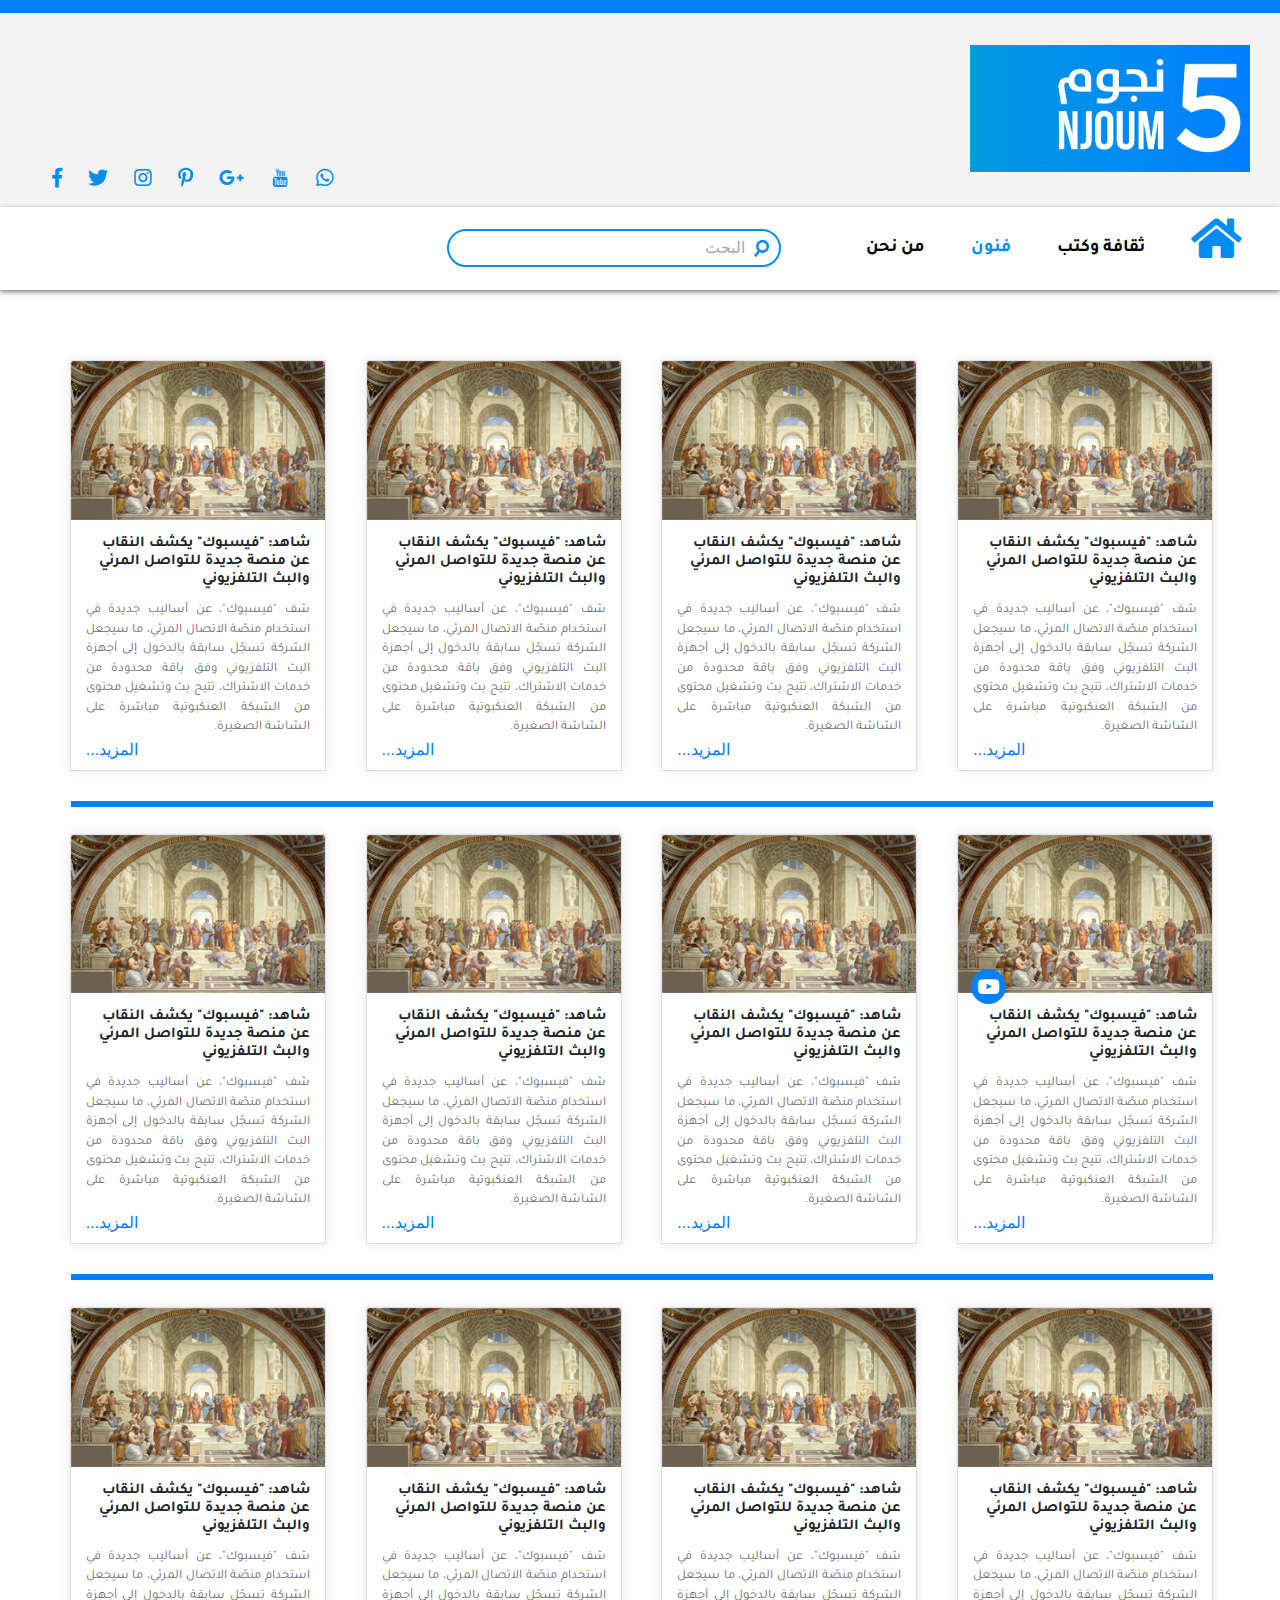
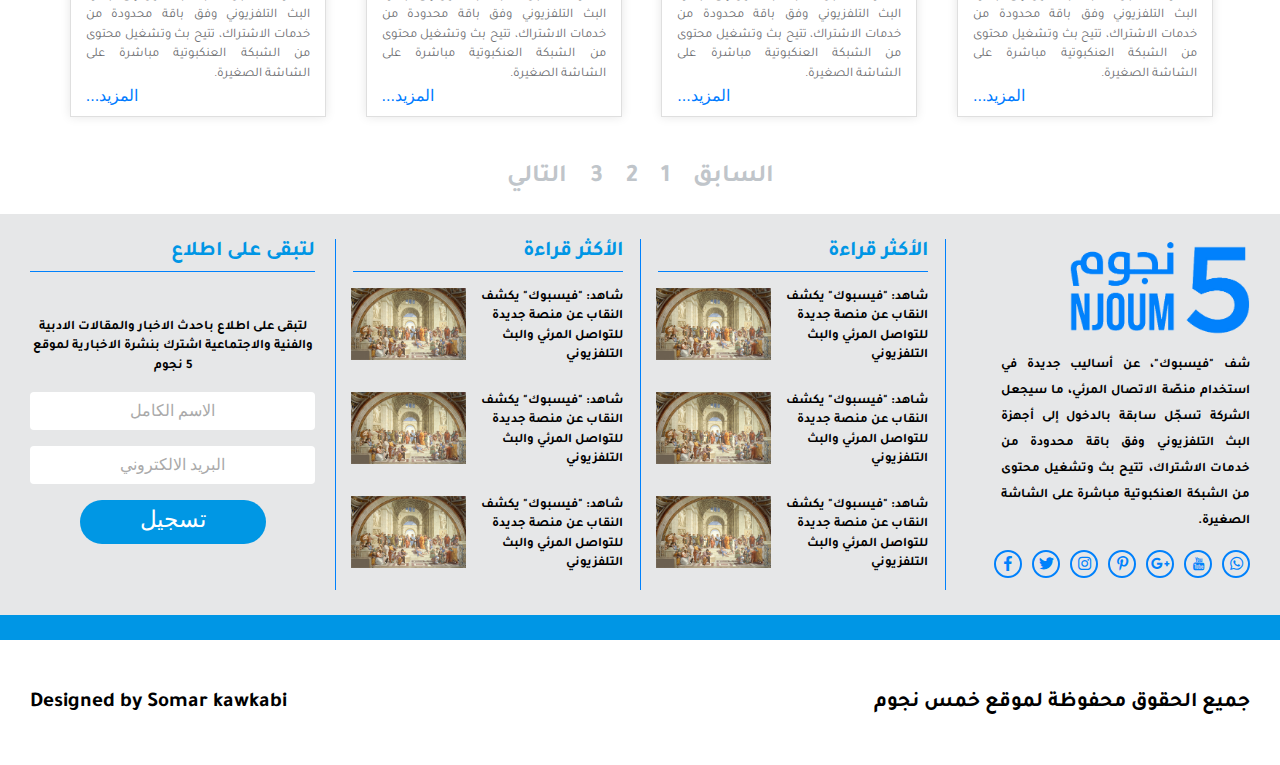
<file: arts.html>
<!DOCTYPE html>
<html lang="en">

<head>
    <meta charset="utf-8">
    <link rel="stylesheet" href="css/normalize.css">
    <meta name="viewport" content="width=device-width, initial-scale=1, shrink-to-fit=no">
    <title>Arts Page</title>
    <link rel="stylesheet" href="css/bootstrap.min.css">
    <link rel="stylesheet" href="css/bootstrap-rtl.css">
    <link rel="stylesheet" href="css/fontawesome-all.min.css">
    <link rel="stylesheet" href="css/icofont.min.css">
    <link rel="stylesheet" href="css/style.css">
</head>

<body id="arts">
    <!--start header-->
    <header>
        <!-- start topHeader-->
        <div class="topHeader">
            <div class="container">
                <div class="row ">
                    <div class="col">
                        <img src="images/fiveImg.jpg" alt="">
                    </div>
                    <div class="col ">
                        <ul class="list-unstyled firstSl">
                            <li><a class="nav-item nav-link" href="#"><i class="fab fa-whatsapp"></i></a></li>
                            <li> <a class="nav-item nav-link" href="#"><i class="icofont-youtube"></i></a></li>
                            <li> <a class="nav-item nav-link" href="#"><i class="fab fa-google-plus-g"></i></a></li>
                            <li><a class="nav-item nav-link" href="#"><i class="fab fa-pinterest-p"></i></a></li>
                            <li><a class="nav-item nav-link" href="#"><i class="fab fa-instagram"></i></a></li>
                            <li><a class="nav-item nav-link" href="#"><i class="fab fa-twitter"></i></a></li>
                            <li> <a class="nav-item nav-link" href="#"><i class="fab fa-facebook-f"></i></a></li>
                        </ul>
                    </div>
                </div>
            </div>
            <!--/container-->
        </div>
        <!--/topHeader-->

        <!-- start bottomHeader-->
        <div class="topBottomHeader">
            <div class="container">
                <nav class="navbar navbar-expand-lg navbar-light bg-light">
                    <button class="navbar-toggler" type="button" data-toggle="collapse"
                        data-target="#navbarNavAltMarkup" aria-controls="navbarNavAltMarkup" aria-expanded="false"
                        aria-label="Toggle navigation">
                        <span class="fas fa-bars"></span>
                    </button>
                    <div class="collapse navbar-collapse" id="navbarNavAltMarkup">
                        <div class="navbar-nav">
                            <a class="nav-item nav-link" href="index.html"><i class="fas fa-home"></i></a>
                            <a class="nav-item nav-link" href="sakafa.html">ثقافة وكتب </a>
                            <a class="nav-item nav-link changeClr" href="arts.html">فنون</a>
                            <a class="nav-item nav-link" href="about.html">من نحن</a>
                        </div>
                        <form action="">
                            <div class="input-group">
                                <span>
                                    <i class="fas fa-search"></i>
                                </span>
                                <input type="search" name="search" class="form-control" placeholder="البحث">
                            </div>
                        </form>
                    </div>
                    <!-- ###########################-->
                </nav>
                <!--/nav-->
            </div>
            <!--/container-->
        </div>
        <!--/topBottomHeader-->

        <!--###############################################-->

    </header>
    <!--/header-->

    <!--###############################################-->

    <!--start main-->
    <main>
        <!--start mainBottomContent-->
        <div class="mainBottomContent">
            <div class="container">
                <div class="row ">
                    <div class="col-xl-12 col-md-12">
                        <div class="righttContent">
                            <div class="row">
                                <div class="col-xl-3 col-md-6">
                                    <div class="card myCustomCard" style="width: 16rem;">
                                        <img src="images/footerImg.jpg" class="card-img-top" alt="">
                                        <div class="card-body">
                                            <h5 class="card-title text-right">شاهد: "فيسبوك" يكشف النقاب عن منصة جديدة
                                                للتواصل المرئي والبث التلفزيوني</h5>
                                            <p class="card-text text-right">شف "فيسبوك"، عن أساليب جديدة في استخدام
                                                منصّة الاتصال المرئي، ما سيجعل الشركة تسجّل سابقة بالدخول إلى أجهزة البث
                                                التلفزيوني وفق باقة محدودة من خدمات الاشتراك، تتيح بث وتشغيل محتوى من
                                                الشبكة العنكبوتية مباشرة على الشاشة الصغيرة.</p>
                                            <a href="article.html">المزيد...</a>
                                        </div>
                                    </div>
                                </div>
                                <!--********************************-->
                                <div class="col-xl-3 col-md-6">
                                    <div class="card myCustomCard" style="width: 16rem;">
                                        <img src="images/footerImg.jpg" class="card-img-top" alt="">
                                        <div class="card-body">
                                            <h5 class="card-title text-right">شاهد: "فيسبوك" يكشف النقاب عن منصة جديدة
                                                للتواصل المرئي والبث التلفزيوني</h5>
                                            <p class="card-text text-right">شف "فيسبوك"، عن أساليب جديدة في استخدام
                                                منصّة الاتصال المرئي، ما سيجعل الشركة تسجّل سابقة بالدخول إلى أجهزة البث
                                                التلفزيوني وفق باقة محدودة من خدمات الاشتراك، تتيح بث وتشغيل محتوى من
                                                الشبكة العنكبوتية مباشرة على الشاشة الصغيرة.</p>
                                            <a href="article.html">المزيد...</a>
                                        </div>
                                    </div>
                                </div>
                                <!--********************************-->
                                <div class="col-xl-3 col-md-6">
                                    <div class="card myCustomCard" style="width: 16rem;">
                                        <img src="images/footerImg.jpg" class="card-img-top" alt="">
                                        <div class="card-body">
                                            <h5 class="card-title text-right">شاهد: "فيسبوك" يكشف النقاب عن منصة جديدة
                                                للتواصل المرئي والبث التلفزيوني</h5>
                                            <p class="card-text text-right">شف "فيسبوك"، عن أساليب جديدة في استخدام
                                                منصّة الاتصال المرئي، ما سيجعل الشركة تسجّل سابقة بالدخول إلى أجهزة البث
                                                التلفزيوني وفق باقة محدودة من خدمات الاشتراك، تتيح بث وتشغيل محتوى من
                                                الشبكة العنكبوتية مباشرة على الشاشة الصغيرة.</p>
                                            <a href="article.html">المزيد...</a>
                                        </div>
                                    </div>
                                </div>
                                <!--********************************-->
                                <div class="col-xl-3 col-md-6">
                                    <div class="card myCustomCard" style="width: 16rem;">
                                        <img src="images/footerImg.jpg" class="card-img-top" alt="">
                                        <div class="card-body">
                                            <h5 class="card-title text-right">شاهد: "فيسبوك" يكشف النقاب عن منصة جديدة
                                                للتواصل المرئي والبث التلفزيوني</h5>
                                            <p class="card-text text-right">شف "فيسبوك"، عن أساليب جديدة في استخدام
                                                منصّة الاتصال المرئي، ما سيجعل الشركة تسجّل سابقة بالدخول إلى أجهزة البث
                                                التلفزيوني وفق باقة محدودة من خدمات الاشتراك، تتيح بث وتشغيل محتوى من
                                                الشبكة العنكبوتية مباشرة على الشاشة الصغيرة.</p>
                                            <a href="article.html">المزيد...</a>
                                        </div>
                                    </div>
                                </div>
                            </div>
                            <!--/row-->
                        </div>
                        <hr>
                        <!--/righttContent-->
                    </div>
                    <!--********************************-->
                </div>
                <!--********************************-->
                <div class="row ">
                    <div class="col-xl-12 col-md-12">
                        <div class="righttContent">
                            <div class="row">
                                <div class="col-xl-3 col-md-6">
                                    <div class="card myCustomCard" style="width: 16rem;">
                                        <img src="images/footerImg.jpg" class="card-img-top" alt="">
                                        <div class="card-body">
                                            <h5 class="card-title text-right">شاهد: "فيسبوك" يكشف النقاب عن منصة جديدة
                                                للتواصل المرئي والبث التلفزيوني</h5>
                                            <p class="card-text text-right">شف "فيسبوك"، عن أساليب جديدة في استخدام
                                                منصّة الاتصال المرئي، ما سيجعل الشركة تسجّل سابقة بالدخول إلى أجهزة البث
                                                التلفزيوني وفق باقة محدودة من خدمات الاشتراك، تتيح بث وتشغيل محتوى من
                                                الشبكة العنكبوتية مباشرة على الشاشة الصغيرة.</p>
                                            <a href="article.html">المزيد...</a>
                                            <div class="ytubeIcon">
                                                <a href="article -video.html">
                                                    <i class="icofont-youtube-play"></i>
                                                </a>
                                            </div>
                                        </div>
                                    </div>
                                </div>
                                <!--********************************-->
                                <div class="col-xl-3 col-md-6">
                                    <div class="card myCustomCard" style="width: 16rem;">
                                        <img src="images/footerImg.jpg" class="card-img-top" alt="">
                                        <div class="card-body">
                                            <h5 class="card-title text-right">شاهد: "فيسبوك" يكشف النقاب عن منصة جديدة
                                                للتواصل المرئي والبث التلفزيوني</h5>
                                            <p class="card-text text-right">شف "فيسبوك"، عن أساليب جديدة في استخدام
                                                منصّة الاتصال المرئي، ما سيجعل الشركة تسجّل سابقة بالدخول إلى أجهزة البث
                                                التلفزيوني وفق باقة محدودة من خدمات الاشتراك، تتيح بث وتشغيل محتوى من
                                                الشبكة العنكبوتية مباشرة على الشاشة الصغيرة.</p>
                                            <a href="article.html">المزيد...</a>
                                        </div>
                                    </div>
                                </div>
                                <!--********************************-->
                                <div class="col-xl-3 col-md-6">
                                    <div class="card myCustomCard" style="width: 16rem;">
                                        <img src="images/footerImg.jpg" class="card-img-top" alt="">
                                        <div class="card-body">
                                            <h5 class="card-title text-right">شاهد: "فيسبوك" يكشف النقاب عن منصة جديدة
                                                للتواصل المرئي والبث التلفزيوني</h5>
                                            <p class="card-text text-right">شف "فيسبوك"، عن أساليب جديدة في استخدام
                                                منصّة الاتصال المرئي، ما سيجعل الشركة تسجّل سابقة بالدخول إلى أجهزة البث
                                                التلفزيوني وفق باقة محدودة من خدمات الاشتراك، تتيح بث وتشغيل محتوى من
                                                الشبكة العنكبوتية مباشرة على الشاشة الصغيرة.</p>
                                            <a href="article.html">المزيد...</a>
                                        </div>
                                    </div>
                                </div>
                                <!--********************************-->
                                <div class="col-xl-3 col-md-6">
                                    <div class="card myCustomCard" style="width: 16rem;">
                                        <img src="images/footerImg.jpg" class="card-img-top" alt="">
                                        <div class="card-body">
                                            <h5 class="card-title text-right">شاهد: "فيسبوك" يكشف النقاب عن منصة جديدة
                                                للتواصل المرئي والبث التلفزيوني</h5>
                                            <p class="card-text text-right">شف "فيسبوك"، عن أساليب جديدة في استخدام
                                                منصّة الاتصال المرئي، ما سيجعل الشركة تسجّل سابقة بالدخول إلى أجهزة البث
                                                التلفزيوني وفق باقة محدودة من خدمات الاشتراك، تتيح بث وتشغيل محتوى من
                                                الشبكة العنكبوتية مباشرة على الشاشة الصغيرة.</p>
                                            <a href="article.html">المزيد...</a>
                                        </div>
                                    </div>
                                </div>
                                <!--********************************-->
                            </div>
                            <!--/row-->
                        </div>
                        <!--/righttContent-->
                        <hr>
                    </div>
                    <!--********************************-->
                </div>
                <!--/mainRow-->

                <!--###################################################3-->
                <div class="row ">
                    <div class="col-xl-12 col-md-12">
                        <div class="righttContent">
                            <div class="row">
                                <div class="col-xl-3 col-md-6">
                                    <div class="card myCustomCard" style="width: 16rem;">
                                        <img src="images/footerImg.jpg" class="card-img-top" alt="">
                                        <div class="card-body">
                                            <h5 class="card-title text-right">شاهد: "فيسبوك" يكشف النقاب عن منصة جديدة
                                                للتواصل المرئي والبث التلفزيوني</h5>
                                            <p class="card-text text-right">شف "فيسبوك"، عن أساليب جديدة في استخدام
                                                منصّة الاتصال المرئي، ما سيجعل الشركة تسجّل سابقة بالدخول إلى أجهزة البث
                                                التلفزيوني وفق باقة محدودة من خدمات الاشتراك، تتيح بث وتشغيل محتوى من
                                                الشبكة العنكبوتية مباشرة على الشاشة الصغيرة.</p>
                                            <a href="article.html">المزيد...</a>
                                        </div>
                                    </div>
                                </div>
                                <!--********************************-->
                                <div class="col-xl-3 col-md-6">
                                    <div class="card myCustomCard" style="width: 16rem;">
                                        <img src="images/footerImg.jpg" class="card-img-top" alt="">
                                        <div class="card-body">
                                            <h5 class="card-title text-right">شاهد: "فيسبوك" يكشف النقاب عن منصة جديدة
                                                للتواصل المرئي والبث التلفزيوني</h5>
                                            <p class="card-text text-right">شف "فيسبوك"، عن أساليب جديدة في استخدام
                                                منصّة الاتصال المرئي، ما سيجعل الشركة تسجّل سابقة بالدخول إلى أجهزة البث
                                                التلفزيوني وفق باقة محدودة من خدمات الاشتراك، تتيح بث وتشغيل محتوى من
                                                الشبكة العنكبوتية مباشرة على الشاشة الصغيرة.</p>
                                            <a href="article.html">المزيد...</a>
                                        </div>
                                    </div>
                                </div>
                                <!--********************************-->
                                <div class="col-xl-3 col-md-6">
                                    <div class="card myCustomCard" style="width: 16rem;">
                                        <img src="images/footerImg.jpg" class="card-img-top" alt="">
                                        <div class="card-body">
                                            <h5 class="card-title text-right">شاهد: "فيسبوك" يكشف النقاب عن منصة جديدة
                                                للتواصل المرئي والبث التلفزيوني</h5>
                                            <p class="card-text text-right">شف "فيسبوك"، عن أساليب جديدة في استخدام
                                                منصّة الاتصال المرئي، ما سيجعل الشركة تسجّل سابقة بالدخول إلى أجهزة البث
                                                التلفزيوني وفق باقة محدودة من خدمات الاشتراك، تتيح بث وتشغيل محتوى من
                                                الشبكة العنكبوتية مباشرة على الشاشة الصغيرة.</p>
                                            <a href="article.html">المزيد...</a>
                                        </div>
                                    </div>
                                </div>
                                <!--********************************-->
                                <div class="col-xl-3 col-md-6">
                                    <div class="card myCustomCard" style="width: 16rem;">
                                        <img src="images/footerImg.jpg" class="card-img-top" alt="">
                                        <div class="card-body">
                                            <h5 class="card-title text-right">شاهد: "فيسبوك" يكشف النقاب عن منصة جديدة
                                                للتواصل المرئي والبث التلفزيوني</h5>
                                            <p class="card-text text-right">شف "فيسبوك"، عن أساليب جديدة في استخدام
                                                منصّة الاتصال المرئي، ما سيجعل الشركة تسجّل سابقة بالدخول إلى أجهزة البث
                                                التلفزيوني وفق باقة محدودة من خدمات الاشتراك، تتيح بث وتشغيل محتوى من
                                                الشبكة العنكبوتية مباشرة على الشاشة الصغيرة.</p>
                                            <a href="article.html">المزيد...</a>
                                        </div>
                                    </div>
                                </div>
                            </div>
                            <!--/row-->
                        </div>
                        <!--/righttContent-->
                    </div>
                    <!--********************************-->
                </div>
            </div>
            <!--/container-->
        </div>
        <!--/mainBottomContent-->
        <!--########################################-->
        <!--start mainPagination-->
        <div class="mainPagination">
            <nav aria-label="Page navigation example">
                <ul class="pagination justify-content-end">
                    <li class="page-item">
                        <a class="page-link" href="#">
                            السابق</a>
                    </li>
                    <li class="page-item pageNumber"><a class="page-link" href="#">1</a></li>
                    <li class="page-item pageNumber"><a class="page-link" href="#">2</a></li>
                    <li class="page-item pageNumber"><a class="page-link" href="#">3</a></li>
                    <li class="page-item">
                        <a class="page-link" href="#">التالي</a>
                    </li>
                </ul>
            </nav>
        </div>
        <!--/mainPagination-->
    </main>
    <!--/main-->
    <!--start footer-->
    <footer>
        <!--start mainFooter-->
        <div class="mainFooter">
            <div class="container">
                <div class="row">
                    <!--*******************-->
                    <div class="col-xl-3 ">
                        <div class="row">
                            <div class="col-md-12">
                                <img src="images/FootImgPng.png" class="footImg1"
                                    style="width:190px ;height: auto;margin: 0 -3px 15px 0;" alt="">
                            </div>
                        </div>
                        <div class="row">
                            <div class="col-md-12">
                                <p class="footerPara">
                                    شف "فيسبوك"، عن أساليب جديدة في استخدام منصّة الاتصال المرئي، ما سيجعل الشركة تسجّل
                                    سابقة بالدخول إلى أجهزة البث التلفزيوني وفق باقة محدودة من خدمات الاشتراك، تتيح بث
                                    وتشغيل محتوى من الشبكة العنكبوتية مباشرة على الشاشة الصغيرة.
                                </p>
                            </div>
                        </div>
                        <div class="row">
                            <div class="col-md-12">
                                <ul class="list-unstyled d-flex justify-content-start">
                                    <li><a href=""><i class="fab fa-whatsapp"></i></a></li>
                                    <li><a href=""><i class="icofont-youtube"></i></a></li>
                                    <li><a href=""><i class="fab fa-google-plus-g"></i></a></li>
                                    <li><a href=""><i class="fab fa-pinterest-p"></i></a></li>
                                    <li><a href=""><i class="fab fa-instagram"></i></a></li>
                                    <li><a href=""><i class="fab fa-twitter"></i></a></li>
                                    <li><a href=""><i class="fab fa-facebook-f"></i></a></li>
                                </ul>
                            </div>
                        </div>
                    </div>
                    <!--*******************-->
                    <div class="col-xl-3 ">
                        <div class="row">
                            <h3>
                                <a href="">الأكثر قراءة</a>
                            </h3>
                        </div>
                        <div class="row ">
                            <div class="col-md-7 noMargbottInMob">
                                <p>
                                    شاهد: "فيسبوك" يكشف النقاب عن منصة جديدة للتواصل المرئي والبث التلفزيوني
                                </p>
                            </div>
                            <div class="col-md-5 text-left"><a href=""><img src="images/footerImg.jpg" class="footImg"
                                        alt=""></a></div>
                        </div>
                        <div class="row ">
                            <div class="col-md-7 noMargbottInMob">
                                <p>
                                    شاهد: "فيسبوك" يكشف النقاب عن منصة جديدة للتواصل المرئي والبث التلفزيوني
                                </p>
                            </div>
                            <div class="col-md-5 text-left"><a href=""><img src="images/footerImg.jpg" class="footImg"
                                        alt=""></a></div>
                        </div>
                        <div class="row ">
                            <div class="col-md-7">
                                <p>
                                    شاهد: "فيسبوك" يكشف النقاب عن منصة جديدة للتواصل المرئي والبث التلفزيوني
                                </p>
                            </div>
                            <div class="col-md-5 text-left"><a href=""><img src="images/footerImg.jpg" class="footImg"
                                        alt=""></a></div>
                        </div>
                    </div>
                    <!--*******************-->
                    <div class="col-xl-3 ">
                        <div class="row">
                            <h3>
                                <a href="">الأكثر قراءة</a>
                            </h3>
                        </div>
                        <div class="row ">
                            <div class="col-md-7 noMargbottInMob">
                                <p>
                                    شاهد: "فيسبوك" يكشف النقاب عن منصة جديدة للتواصل المرئي والبث التلفزيوني
                                </p>
                            </div>
                            <div class="col-md-5 text-left"><a href=""><img src="images/footerImg.jpg" class="footImg"
                                        alt=""></a></div>
                        </div>
                        <div class="row ">
                            <div class="col-md-7 noMargbottInMob">
                                <p>
                                    شاهد: "فيسبوك" يكشف النقاب عن منصة جديدة للتواصل المرئي والبث التلفزيوني
                                </p>
                            </div>
                            <div class="col-md-5 text-left"><a href=""><img src="images/footerImg.jpg" class="footImg"
                                        alt=""></a></div>
                        </div>
                        <div class="row ">
                            <div class="col-md-7">
                                <p>
                                    شاهد: "فيسبوك" يكشف النقاب عن منصة جديدة للتواصل المرئي والبث التلفزيوني
                                </p>
                            </div>
                            <div class="col-md-5 text-left"><a href=""><img src="images/footerImg.jpg" class="footImg"
                                        alt=""></a></div>
                        </div>
                    </div>
                    <!--*******************-->
                    <div class="col-xl-3 ">
                        <div class="row">
                            <h3>
                                <a href="">لتبقى على اطلاع</a>
                            </h3>
                        </div>
                        <div class="row ">
                            <div class="col ">
                                <p class='text-center'>
                                    لتبقى على اطلاع باحدث الاخبار والمقالات الادبية والفنية والاجتماعية اشترك بنشرة
                                    الاخبارية لموقع 5 نجوم
                                </p>
                            </div>
                        </div>
                        <div class="row ">
                            <form action="">
                                <div class="form-group">
                                    <input type="text" class="form-control" id="text" name="username"
                                        placeholder="الاسم الكامل">
                                </div>
                                <div class="form-group">
                                    <input type="email" class="form-control" name="email" id="email"
                                        placeholder="البريد الالكتروني">
                                </div>
                                <button class="btnMore">تسجيل</button>
                            </form>
                        </div>
                    </div>
                    <!--*******************-->
                </div>
            </div>
        </div>
        <!--/mainFooter-->
        <!--*************************************-->
        <!--start bottomFooter-->
        <div class="bottomFooter">
            <div class="container">
                <div class="row">
                    <div class="col-md-6 text-right">
                        <h3>جميع الحقوق محفوظة لموقع خمس نجوم</h3>
                    </div>
                    <div class="col-md-6 text-left">
                        <h3>Designed by Somar kawkabi</h3>
                    </div>
                </div>
            </div>
        </div>
        <!--/bottomFooter-->
    </footer>
    <!--/footer-->


    <script src="js/jquery-3.4.1.min.js"></script>
    <script src="js/popper.min.js"></script>
    <script src="js/bootstrap.min.js"></script>
    <script src="js/main.js"></script>
</body>

</html>
</file>
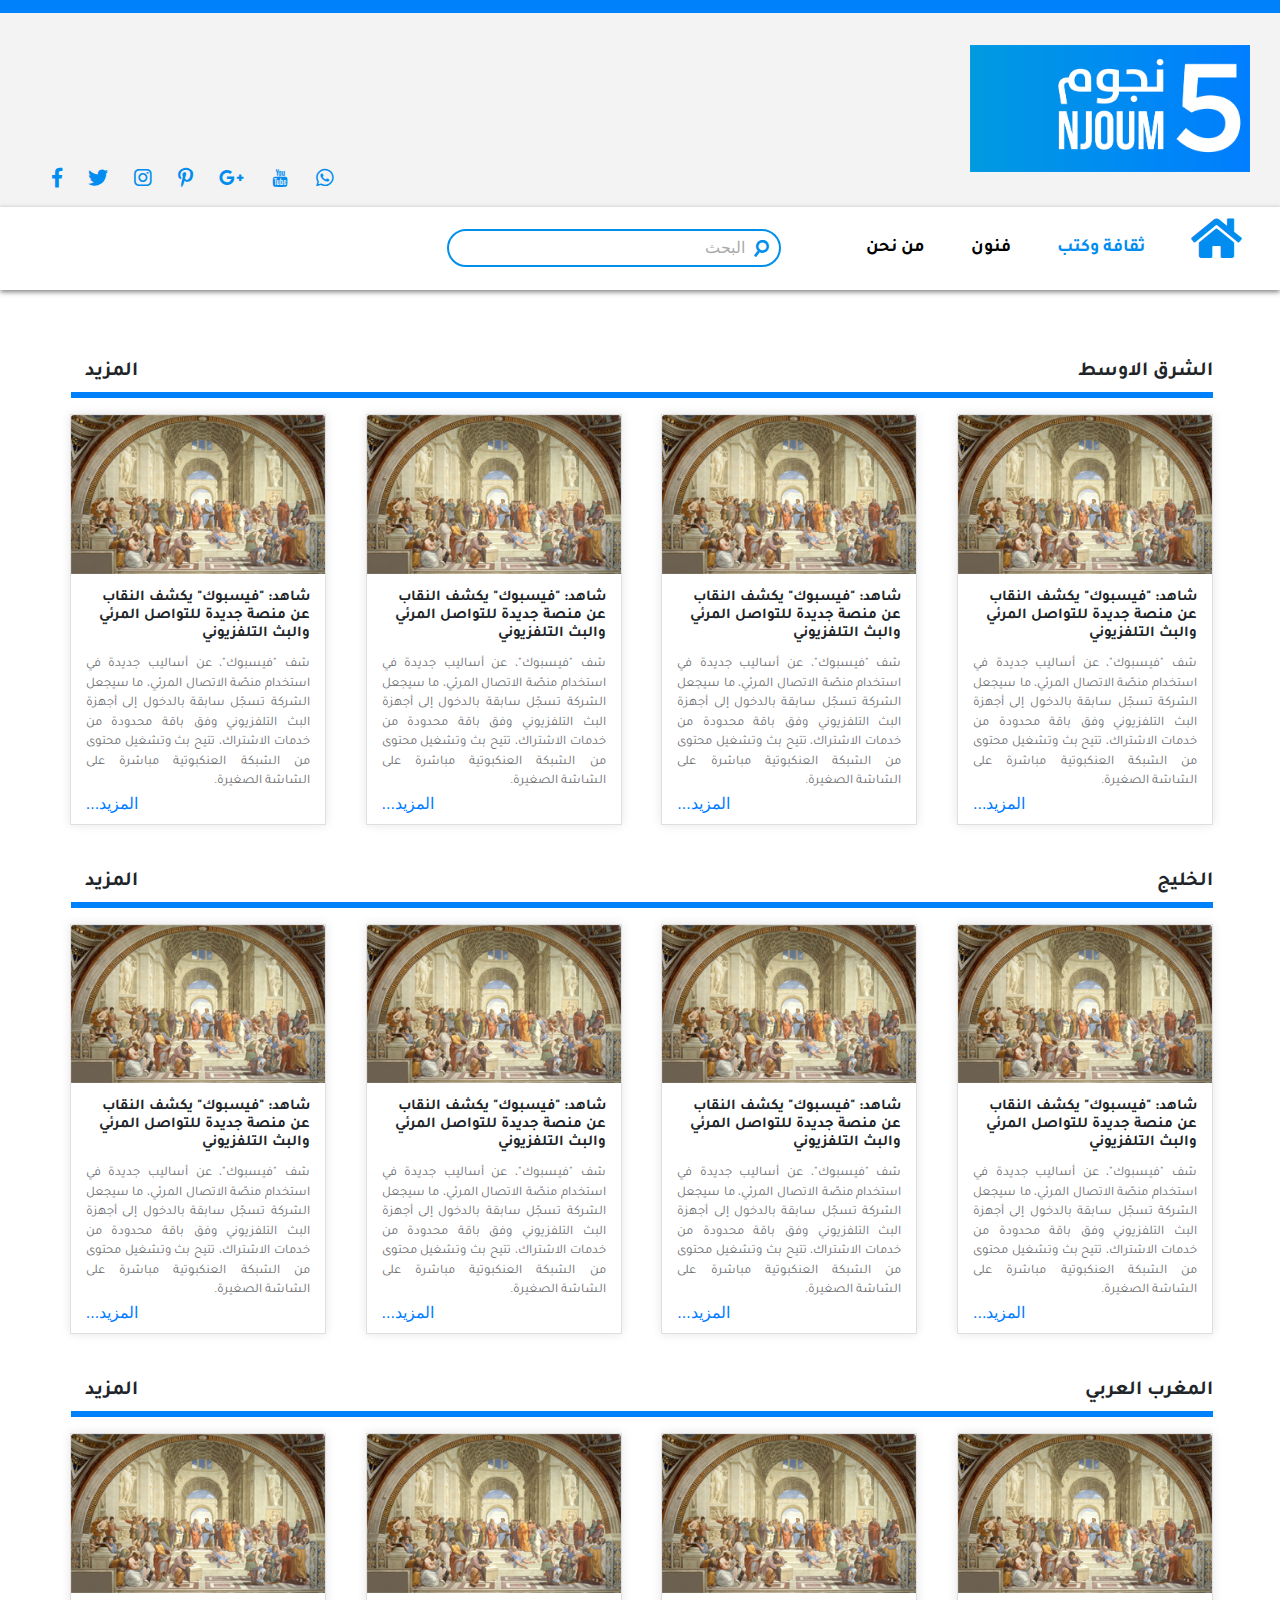
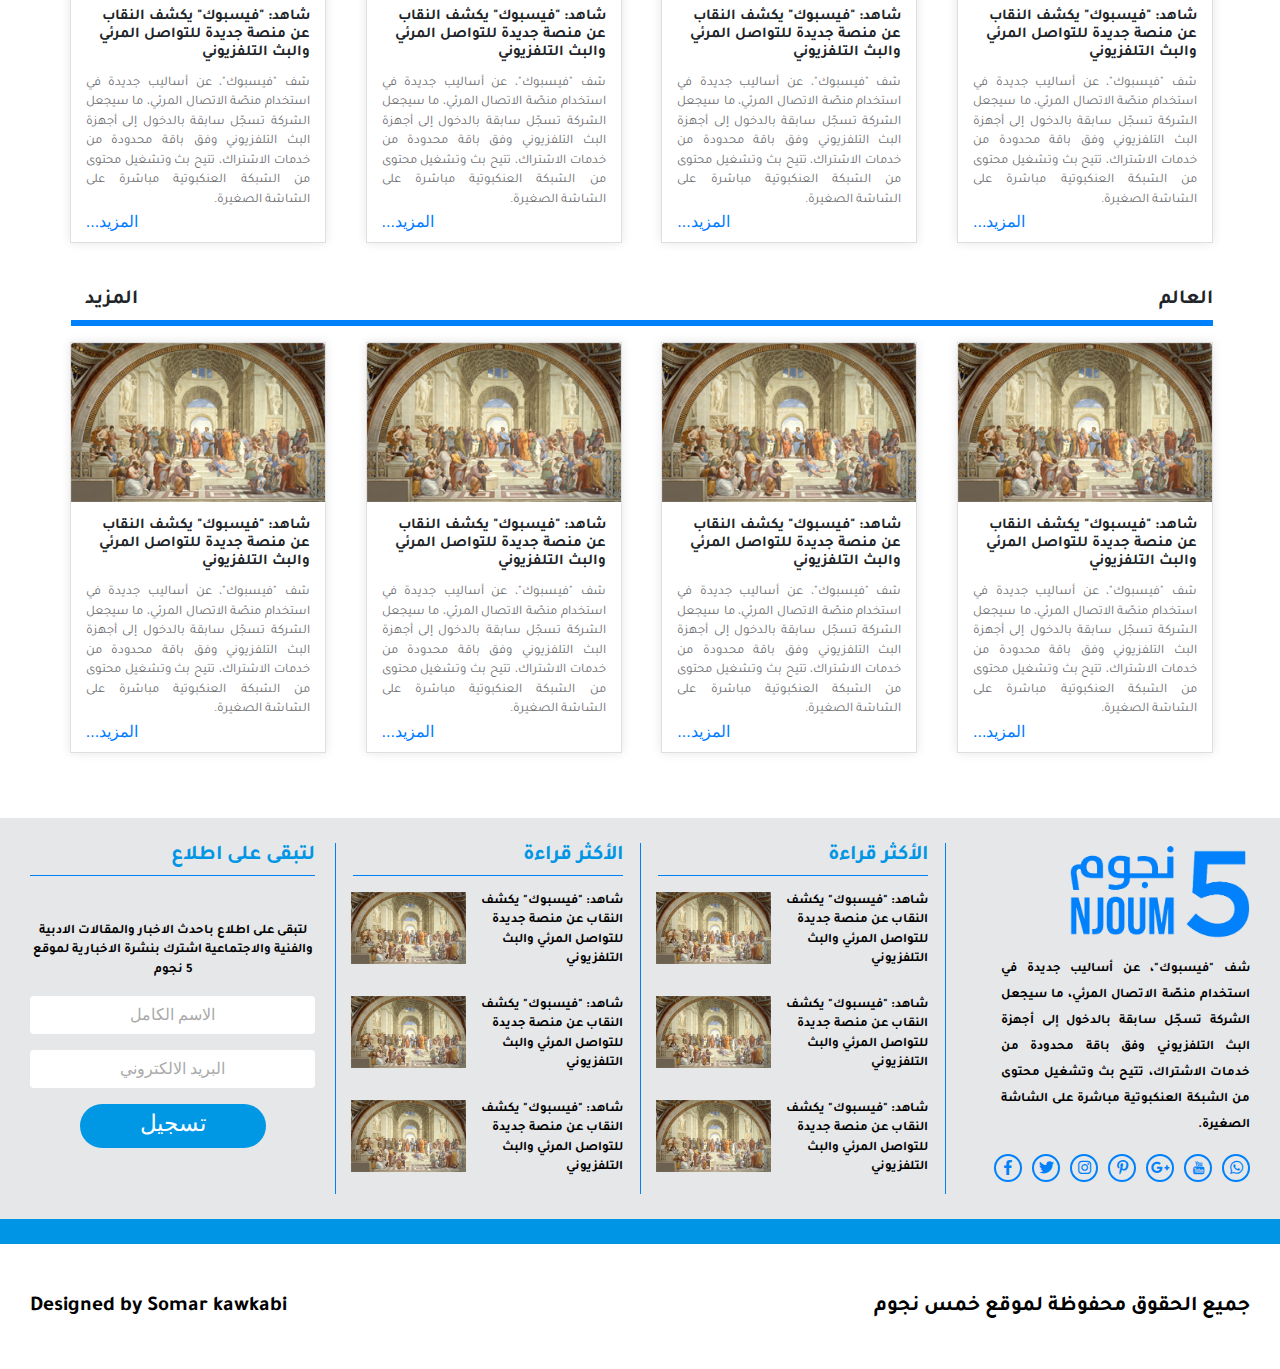
<file: sakafa.html>
<!DOCTYPE html>
<html lang="en">

<head>
    <meta charset="utf-8">
    <link rel="stylesheet" href="css/normalize.css">
    <meta name="viewport" content="width=device-width, initial-scale=1, shrink-to-fit=no">
    <title>Saquafa page</title>
    <link rel="stylesheet" href="css/bootstrap.min.css">
    <link rel="stylesheet" href="css/bootstrap-rtl.css">
    <link rel="stylesheet" href="css/fontawesome-all.min.css">
    <link rel="stylesheet" href="css/icofont.min.css">
    <link rel="stylesheet" href="css/style.css">
</head>

<body id="Saquafa">
    <!--start header-->
    <header>
        <!-- start topHeader-->
        <div class="topHeader">
            <div class="container">
                <div class="row ">
                    <div class="col">
                        <img src="images/fiveImg.jpg" alt="">
                    </div>
                    <div class="col ">
                        <ul class="list-unstyled firstSl">
                            <li><a class="nav-item nav-link" href="#"><i class="fab fa-whatsapp"></i></a></li>
                            <li> <a class="nav-item nav-link" href="#"><i class="icofont-youtube"></i></a></li>
                            <li> <a class="nav-item nav-link" href="#"><i class="fab fa-google-plus-g"></i></a></li>
                            <li><a class="nav-item nav-link" href="#"><i class="fab fa-pinterest-p"></i></a></li>
                            <li><a class="nav-item nav-link" href="#"><i class="fab fa-instagram"></i></a></li>
                            <li><a class="nav-item nav-link" href="#"><i class="fab fa-twitter"></i></a></li>
                            <li> <a class="nav-item nav-link" href="#"><i class="fab fa-facebook-f"></i></a></li>
                        </ul>
                    </div>
                </div>
            </div>
            <!--/container-->
        </div>
        <!--/topHeader-->

        <!-- start bottomHeader-->
        <div class="topBottomHeader">
            <div class="container">
                <nav class="navbar navbar-expand-lg navbar-light bg-light">
                    <button class="navbar-toggler" type="button" data-toggle="collapse"
                        data-target="#navbarNavAltMarkup" aria-controls="navbarNavAltMarkup" aria-expanded="false"
                        aria-label="Toggle navigation">
                        <span class="fas fa-bars"></span>
                    </button>
                    <div class="collapse navbar-collapse" id="navbarNavAltMarkup">
                        <div class="navbar-nav">
                            <a class="nav-item nav-link" href="index.html"><i class="fas fa-home"></i></a>
                            <a class="nav-item nav-link changeClr" href="sakafa.html">ثقافة وكتب </a>
                            <a class="nav-item nav-link" href="arts.html">فنون</a>
                            <a class="nav-item nav-link" href="about.html">من نحن</a>
                        </div>
                        <form action="">
                            <div class="input-group">
                                <span>
                                    <i class="fas fa-search"></i>
                                </span>
                                <input type="search" name="search" class="form-control" placeholder="البحث">
                            </div>
                        </form>
                    </div>
                    <!-- ###########################-->
                </nav>
                <!--/nav-->
            </div>
            <!--/container-->
        </div>
        <!--/topBottomHeader-->

        <!--###############################################-->

    </header>
    <!--/header-->

    <!--###############################################-->

    <!--start main-->
    <main>
        <!--start mainBottomContent-->
        <div class="mainBottomContent">
            <div class="container">
                <div class="row ">
                    <div class="col-xl-12 col-md-12">
                        <div class="righttContent">
                            <div class="head">
                                <div class="row">
                                    <div class="col">
                                        <h3>الشرق الاوسط</h3>
                                    </div>
                                    <div class="col">
                                        <h3>المزيد</h3>
                                    </div>
                                </div>
                            </div>
                            <hr>
                            <div class="row">
                                <div class="col-xl-3 col-md-6">
                                    <div class="card myCustomCard" style="width: 16rem;">
                                        <img src="images/footerImg.jpg" class="card-img-top" alt="">
                                        <div class="card-body">
                                            <h5 class="card-title text-right">شاهد: "فيسبوك" يكشف النقاب عن منصة جديدة
                                                للتواصل المرئي والبث التلفزيوني</h5>
                                            <p class="card-text text-right">شف "فيسبوك"، عن أساليب جديدة في استخدام
                                                منصّة الاتصال المرئي، ما سيجعل الشركة تسجّل سابقة بالدخول إلى أجهزة البث
                                                التلفزيوني وفق باقة محدودة من خدمات الاشتراك، تتيح بث وتشغيل محتوى من
                                                الشبكة العنكبوتية مباشرة على الشاشة الصغيرة.</p>
                                            <a href="article.html">المزيد...</a>
                                        </div>
                                    </div>
                                </div>
                                <!--********************************-->
                                <div class="col-xl-3 col-md-6">
                                    <div class="card myCustomCard" style="width: 16rem;">
                                        <img src="images/footerImg.jpg" class="card-img-top" alt="">
                                        <div class="card-body">
                                            <h5 class="card-title text-right">شاهد: "فيسبوك" يكشف النقاب عن منصة جديدة
                                                للتواصل المرئي والبث التلفزيوني</h5>
                                            <p class="card-text text-right">شف "فيسبوك"، عن أساليب جديدة في استخدام
                                                منصّة الاتصال المرئي، ما سيجعل الشركة تسجّل سابقة بالدخول إلى أجهزة البث
                                                التلفزيوني وفق باقة محدودة من خدمات الاشتراك، تتيح بث وتشغيل محتوى من
                                                الشبكة العنكبوتية مباشرة على الشاشة الصغيرة.</p>
                                            <a href="article.html">المزيد...</a>
                                        </div>
                                    </div>
                                </div>
                                <!--********************************-->
                                <div class="col-xl-3 col-md-6">
                                    <div class="card myCustomCard" style="width: 16rem;">
                                        <img src="images/footerImg.jpg" class="card-img-top" alt="">
                                        <div class="card-body">
                                            <h5 class="card-title text-right">شاهد: "فيسبوك" يكشف النقاب عن منصة جديدة
                                                للتواصل المرئي والبث التلفزيوني</h5>
                                            <p class="card-text text-right">شف "فيسبوك"، عن أساليب جديدة في استخدام
                                                منصّة الاتصال المرئي، ما سيجعل الشركة تسجّل سابقة بالدخول إلى أجهزة البث
                                                التلفزيوني وفق باقة محدودة من خدمات الاشتراك، تتيح بث وتشغيل محتوى من
                                                الشبكة العنكبوتية مباشرة على الشاشة الصغيرة.</p>
                                            <a href="article.html">المزيد...</a>
                                        </div>
                                    </div>
                                </div>
                                <!--********************************-->
                                <div class="col-xl-3 col-md-6">
                                    <div class="card myCustomCard" style="width: 16rem;">
                                        <img src="images/footerImg.jpg" class="card-img-top" alt="">
                                        <div class="card-body">
                                            <h5 class="card-title text-right">شاهد: "فيسبوك" يكشف النقاب عن منصة جديدة
                                                للتواصل المرئي والبث التلفزيوني</h5>
                                            <p class="card-text text-right">شف "فيسبوك"، عن أساليب جديدة في استخدام
                                                منصّة الاتصال المرئي، ما سيجعل الشركة تسجّل سابقة بالدخول إلى أجهزة البث
                                                التلفزيوني وفق باقة محدودة من خدمات الاشتراك، تتيح بث وتشغيل محتوى من
                                                الشبكة العنكبوتية مباشرة على الشاشة الصغيرة.</p>
                                            <a href="article.html">المزيد...</a>
                                        </div>
                                    </div>
                                </div>
                            </div>
                            <!--/row-->
                        </div>
                        <!--/righttContent-->
                    </div>
                    <!--********************************-->
                </div>
                <!--********************************-->
                <div class="row ">
                    <div class="col-xl-12 col-md-12">
                        <div class="righttContent">
                            <div class="head">
                                <div class="row">
                                    <div class="col">
                                        <h3>الخليج</h3>
                                    </div>
                                    <div class="col">
                                        <h3>المزيد</h3>
                                    </div>
                                </div>
                            </div>
                            <hr>
                            <div class="row">
                                <div class="col-xl-3 col-md-6">
                                    <div class="card myCustomCard" style="width: 16rem;">
                                        <img src="images/footerImg.jpg" class="card-img-top" alt="">
                                        <div class="card-body">
                                            <h5 class="card-title text-right">شاهد: "فيسبوك" يكشف النقاب عن منصة جديدة
                                                للتواصل المرئي والبث التلفزيوني</h5>
                                            <p class="card-text text-right">شف "فيسبوك"، عن أساليب جديدة في استخدام
                                                منصّة الاتصال المرئي، ما سيجعل الشركة تسجّل سابقة بالدخول إلى أجهزة البث
                                                التلفزيوني وفق باقة محدودة من خدمات الاشتراك، تتيح بث وتشغيل محتوى من
                                                الشبكة العنكبوتية مباشرة على الشاشة الصغيرة.</p>
                                            <a href="article.html">المزيد...</a>
                                        </div>
                                    </div>
                                </div>
                                <!--********************************-->
                                <div class="col-xl-3 col-md-6">
                                    <div class="card myCustomCard" style="width: 16rem;">
                                        <img src="images/footerImg.jpg" class="card-img-top" alt="">
                                        <div class="card-body">
                                            <h5 class="card-title text-right">شاهد: "فيسبوك" يكشف النقاب عن منصة جديدة
                                                للتواصل المرئي والبث التلفزيوني</h5>
                                            <p class="card-text text-right">شف "فيسبوك"، عن أساليب جديدة في استخدام
                                                منصّة الاتصال المرئي، ما سيجعل الشركة تسجّل سابقة بالدخول إلى أجهزة البث
                                                التلفزيوني وفق باقة محدودة من خدمات الاشتراك، تتيح بث وتشغيل محتوى من
                                                الشبكة العنكبوتية مباشرة على الشاشة الصغيرة.</p>
                                            <a href="article.html">المزيد...</a>
                                        </div>
                                    </div>
                                </div>
                                <!--********************************-->
                                <div class="col-xl-3 col-md-6">
                                    <div class="card myCustomCard" style="width: 16rem;">
                                        <img src="images/footerImg.jpg" class="card-img-top" alt="">
                                        <div class="card-body">
                                            <h5 class="card-title text-right">شاهد: "فيسبوك" يكشف النقاب عن منصة جديدة
                                                للتواصل المرئي والبث التلفزيوني</h5>
                                            <p class="card-text text-right">شف "فيسبوك"، عن أساليب جديدة في استخدام
                                                منصّة الاتصال المرئي، ما سيجعل الشركة تسجّل سابقة بالدخول إلى أجهزة البث
                                                التلفزيوني وفق باقة محدودة من خدمات الاشتراك، تتيح بث وتشغيل محتوى من
                                                الشبكة العنكبوتية مباشرة على الشاشة الصغيرة.</p>
                                            <a href="article.html">المزيد...</a>
                                        </div>
                                    </div>
                                </div>
                                <!--********************************-->
                                <div class="col-xl-3 col-md-6">
                                    <div class="card myCustomCard" style="width: 16rem;">
                                        <img src="images/footerImg.jpg" class="card-img-top" alt="">
                                        <div class="card-body">
                                            <h5 class="card-title text-right">شاهد: "فيسبوك" يكشف النقاب عن منصة جديدة
                                                للتواصل المرئي والبث التلفزيوني</h5>
                                            <p class="card-text text-right">شف "فيسبوك"، عن أساليب جديدة في استخدام
                                                منصّة الاتصال المرئي، ما سيجعل الشركة تسجّل سابقة بالدخول إلى أجهزة البث
                                                التلفزيوني وفق باقة محدودة من خدمات الاشتراك، تتيح بث وتشغيل محتوى من
                                                الشبكة العنكبوتية مباشرة على الشاشة الصغيرة.</p>
                                            <a href="article.html">المزيد...</a>
                                        </div>
                                    </div>
                                </div>
                                <!--********************************-->
                            </div>
                            <!--/row-->
                        </div>
                        <!--/righttContent-->
                    </div>
                    <!--********************************-->
                </div>
                <!--/mainRow-->

                <!--###################################################3-->
                <div class="row ">
                    <div class="col-xl-12 col-md-12">
                        <div class="righttContent">
                            <div class="head">
                                <div class="row">
                                    <div class="col">
                                        <h3>المغرب العربي</h3>
                                    </div>
                                    <div class="col">
                                        <h3>المزيد</h3>
                                    </div>
                                </div>
                            </div>
                            <hr>
                            <div class="row">
                                <div class="col-xl-3 col-md-6">
                                    <div class="card myCustomCard" style="width: 16rem;">
                                        <img src="images/footerImg.jpg" class="card-img-top" alt="">
                                        <div class="card-body">
                                            <h5 class="card-title text-right">شاهد: "فيسبوك" يكشف النقاب عن منصة جديدة
                                                للتواصل المرئي والبث التلفزيوني</h5>
                                            <p class="card-text text-right">شف "فيسبوك"، عن أساليب جديدة في استخدام
                                                منصّة الاتصال المرئي، ما سيجعل الشركة تسجّل سابقة بالدخول إلى أجهزة البث
                                                التلفزيوني وفق باقة محدودة من خدمات الاشتراك، تتيح بث وتشغيل محتوى من
                                                الشبكة العنكبوتية مباشرة على الشاشة الصغيرة.</p>
                                            <a href="article.html">المزيد...</a>
                                        </div>
                                    </div>
                                </div>
                                <!--********************************-->
                                <div class="col-xl-3 col-md-6">
                                    <div class="card myCustomCard" style="width: 16rem;">
                                        <img src="images/footerImg.jpg" class="card-img-top" alt="">
                                        <div class="card-body">
                                            <h5 class="card-title text-right">شاهد: "فيسبوك" يكشف النقاب عن منصة جديدة
                                                للتواصل المرئي والبث التلفزيوني</h5>
                                            <p class="card-text text-right">شف "فيسبوك"، عن أساليب جديدة في استخدام
                                                منصّة الاتصال المرئي، ما سيجعل الشركة تسجّل سابقة بالدخول إلى أجهزة البث
                                                التلفزيوني وفق باقة محدودة من خدمات الاشتراك، تتيح بث وتشغيل محتوى من
                                                الشبكة العنكبوتية مباشرة على الشاشة الصغيرة.</p>
                                            <a href="article.html">المزيد...</a>
                                        </div>
                                    </div>
                                </div>
                                <!--********************************-->
                                <div class="col-xl-3 col-md-6">
                                    <div class="card myCustomCard" style="width: 16rem;">
                                        <img src="images/footerImg.jpg" class="card-img-top" alt="">
                                        <div class="card-body">
                                            <h5 class="card-title text-right">شاهد: "فيسبوك" يكشف النقاب عن منصة جديدة
                                                للتواصل المرئي والبث التلفزيوني</h5>
                                            <p class="card-text text-right">شف "فيسبوك"، عن أساليب جديدة في استخدام
                                                منصّة الاتصال المرئي، ما سيجعل الشركة تسجّل سابقة بالدخول إلى أجهزة البث
                                                التلفزيوني وفق باقة محدودة من خدمات الاشتراك، تتيح بث وتشغيل محتوى من
                                                الشبكة العنكبوتية مباشرة على الشاشة الصغيرة.</p>
                                            <a href="article.html">المزيد...</a>
                                        </div>
                                    </div>
                                </div>
                                <!--********************************-->
                                <div class="col-xl-3 col-md-6">
                                    <div class="card myCustomCard" style="width: 16rem;">
                                        <img src="images/footerImg.jpg" class="card-img-top" alt="">
                                        <div class="card-body">
                                            <h5 class="card-title text-right">شاهد: "فيسبوك" يكشف النقاب عن منصة جديدة
                                                للتواصل المرئي والبث التلفزيوني</h5>
                                            <p class="card-text text-right">شف "فيسبوك"، عن أساليب جديدة في استخدام
                                                منصّة الاتصال المرئي، ما سيجعل الشركة تسجّل سابقة بالدخول إلى أجهزة البث
                                                التلفزيوني وفق باقة محدودة من خدمات الاشتراك، تتيح بث وتشغيل محتوى من
                                                الشبكة العنكبوتية مباشرة على الشاشة الصغيرة.</p>
                                            <a href="article.html">المزيد...</a>
                                        </div>
                                    </div>
                                </div>
                            </div>
                            <!--/row-->
                        </div>
                        <!--/righttContent-->
                    </div>
                    <!--********************************-->
                </div>
                <div class="row ">
                    <div class="col-xl-12 col-md-12">
                        <div class="righttContent">
                            <div class="head">
                                <div class="row">
                                    <div class="col">
                                        <h3>العالم</h3>
                                    </div>
                                    <div class="col">
                                        <h3>المزيد</h3>
                                    </div>
                                </div>
                            </div>
                            <hr>
                            <div class="row">
                                <div class="col-xl-3 col-md-6">
                                    <div class="card myCustomCard" style="width: 16rem;">
                                        <img src="images/footerImg.jpg" class="card-img-top" alt="">
                                        <div class="card-body">
                                            <h5 class="card-title text-right">شاهد: "فيسبوك" يكشف النقاب عن منصة جديدة
                                                للتواصل المرئي والبث التلفزيوني</h5>
                                            <p class="card-text text-right">شف "فيسبوك"، عن أساليب جديدة في استخدام
                                                منصّة الاتصال المرئي، ما سيجعل الشركة تسجّل سابقة بالدخول إلى أجهزة البث
                                                التلفزيوني وفق باقة محدودة من خدمات الاشتراك، تتيح بث وتشغيل محتوى من
                                                الشبكة العنكبوتية مباشرة على الشاشة الصغيرة.</p>
                                            <a href="article.html">المزيد...</a>
                                        </div>
                                    </div>
                                </div>
                                <!--********************************-->
                                <div class="col-xl-3 col-md-6">
                                    <div class="card myCustomCard" style="width: 16rem;">
                                        <img src="images/footerImg.jpg" class="card-img-top" alt="">
                                        <div class="card-body">
                                            <h5 class="card-title text-right">شاهد: "فيسبوك" يكشف النقاب عن منصة جديدة
                                                للتواصل المرئي والبث التلفزيوني</h5>
                                            <p class="card-text text-right">شف "فيسبوك"، عن أساليب جديدة في استخدام
                                                منصّة الاتصال المرئي، ما سيجعل الشركة تسجّل سابقة بالدخول إلى أجهزة البث
                                                التلفزيوني وفق باقة محدودة من خدمات الاشتراك، تتيح بث وتشغيل محتوى من
                                                الشبكة العنكبوتية مباشرة على الشاشة الصغيرة.</p>
                                            <a href="article.html">المزيد...</a>
                                        </div>
                                    </div>
                                </div>
                                <!--********************************-->
                                <div class="col-xl-3 col-md-6">
                                    <div class="card myCustomCard" style="width: 16rem;">
                                        <img src="images/footerImg.jpg" class="card-img-top" alt="">
                                        <div class="card-body">
                                            <h5 class="card-title text-right">شاهد: "فيسبوك" يكشف النقاب عن منصة جديدة
                                                للتواصل المرئي والبث التلفزيوني</h5>
                                            <p class="card-text text-right">شف "فيسبوك"، عن أساليب جديدة في استخدام
                                                منصّة الاتصال المرئي، ما سيجعل الشركة تسجّل سابقة بالدخول إلى أجهزة البث
                                                التلفزيوني وفق باقة محدودة من خدمات الاشتراك، تتيح بث وتشغيل محتوى من
                                                الشبكة العنكبوتية مباشرة على الشاشة الصغيرة.</p>
                                            <a href="article.html">المزيد...</a>
                                        </div>
                                    </div>
                                </div>
                                <!--********************************-->
                                <div class="col-xl-3 col-md-6">
                                    <div class="card myCustomCard" style="width: 16rem;">
                                        <img src="images/footerImg.jpg" class="card-img-top" alt="">
                                        <div class="card-body">
                                            <h5 class="card-title text-right">شاهد: "فيسبوك" يكشف النقاب عن منصة جديدة
                                                للتواصل المرئي والبث التلفزيوني</h5>
                                            <p class="card-text text-right">شف "فيسبوك"، عن أساليب جديدة في استخدام
                                                منصّة الاتصال المرئي، ما سيجعل الشركة تسجّل سابقة بالدخول إلى أجهزة البث
                                                التلفزيوني وفق باقة محدودة من خدمات الاشتراك، تتيح بث وتشغيل محتوى من
                                                الشبكة العنكبوتية مباشرة على الشاشة الصغيرة.</p>
                                            <a href="article.html">المزيد...</a>
                                        </div>
                                    </div>
                                </div>
                            </div>
                            <!--/row-->
                        </div>
                        <!--/righttContent-->
                    </div>
                    <!--********************************-->
                </div>
            </div>
            <!--/container-->
        </div>
        <!--/mainBottomContent-->
    </main>
    <!--/main-->
    <!--start footer-->
    <footer>
        <!--start mainFooter-->
        <div class="mainFooter">
            <div class="container">
                <div class="row">
                    <!--*******************-->
                    <div class="col-xl-3 ">
                        <div class="row">
                            <div class="col-md-12">
                                <img src="images/FootImgPng.png" class="footImg1"
                                    style="width:190px ;height: auto;margin: 0 -3px 15px 0;" alt="">
                            </div>
                        </div>
                        <div class="row">
                            <div class="col-md-12">
                                <p class="footerPara">
                                    شف "فيسبوك"، عن أساليب جديدة في استخدام منصّة الاتصال المرئي، ما سيجعل الشركة تسجّل
                                    سابقة بالدخول إلى أجهزة البث التلفزيوني وفق باقة محدودة من خدمات الاشتراك، تتيح بث
                                    وتشغيل محتوى من الشبكة العنكبوتية مباشرة على الشاشة الصغيرة.
                                </p>
                            </div>
                        </div>
                        <div class="row">
                            <div class="col-md-12">
                                <ul class="list-unstyled d-flex justify-content-start">
                                    <li><a href=""><i class="fab fa-whatsapp"></i></a></li>
                                    <li><a href=""><i class="icofont-youtube"></i></a></li>
                                    <li><a href=""><i class="fab fa-google-plus-g"></i></a></li>
                                    <li><a href=""><i class="fab fa-pinterest-p"></i></a></li>
                                    <li><a href=""><i class="fab fa-instagram"></i></a></li>
                                    <li><a href=""><i class="fab fa-twitter"></i></a></li>
                                    <li><a href=""><i class="fab fa-facebook-f"></i></a></li>
                                </ul>
                            </div>
                        </div>
                    </div>
                    <!--*******************-->
                    <div class="col-xl-3 ">
                        <div class="row">
                            <h3>
                                <a href="">الأكثر قراءة</a>
                            </h3>
                        </div>
                        <div class="row ">
                            <div class="col-md-7 noMargbottInMob">
                                <p>
                                    شاهد: "فيسبوك" يكشف النقاب عن منصة جديدة للتواصل المرئي والبث التلفزيوني
                                </p>
                            </div>
                            <div class="col-md-5 text-left"><a href=""><img src="images/footerImg.jpg" class="footImg"
                                        alt=""></a></div>
                        </div>
                        <div class="row ">
                            <div class="col-md-7 noMargbottInMob">
                                <p>
                                    شاهد: "فيسبوك" يكشف النقاب عن منصة جديدة للتواصل المرئي والبث التلفزيوني
                                </p>
                            </div>
                            <div class="col-md-5 text-left"><a href=""><img src="images/footerImg.jpg" class="footImg"
                                        alt=""></a></div>
                        </div>
                        <div class="row ">
                            <div class="col-md-7">
                                <p>
                                    شاهد: "فيسبوك" يكشف النقاب عن منصة جديدة للتواصل المرئي والبث التلفزيوني
                                </p>
                            </div>
                            <div class="col-md-5 text-left"><a href=""><img src="images/footerImg.jpg" class="footImg"
                                        alt=""></a></div>
                        </div>
                    </div>
                    <!--*******************-->
                    <div class="col-xl-3 ">
                        <div class="row">
                            <h3>
                                <a href="">الأكثر قراءة</a>
                            </h3>
                        </div>
                        <div class="row ">
                            <div class="col-md-7 noMargbottInMob">
                                <p>
                                    شاهد: "فيسبوك" يكشف النقاب عن منصة جديدة للتواصل المرئي والبث التلفزيوني
                                </p>
                            </div>
                            <div class="col-md-5 text-left"><a href=""><img src="images/footerImg.jpg" class="footImg"
                                        alt=""></a></div>
                        </div>
                        <div class="row ">
                            <div class="col-md-7 noMargbottInMob">
                                <p>
                                    شاهد: "فيسبوك" يكشف النقاب عن منصة جديدة للتواصل المرئي والبث التلفزيوني
                                </p>
                            </div>
                            <div class="col-md-5 text-left"><a href=""><img src="images/footerImg.jpg" class="footImg"
                                        alt=""></a></div>
                        </div>
                        <div class="row ">
                            <div class="col-md-7">
                                <p>
                                    شاهد: "فيسبوك" يكشف النقاب عن منصة جديدة للتواصل المرئي والبث التلفزيوني
                                </p>
                            </div>
                            <div class="col-md-5 text-left"><a href=""><img src="images/footerImg.jpg" class="footImg"
                                        alt=""></a></div>
                        </div>
                    </div>
                    <!--*******************-->
                    <div class="col-xl-3 ">
                        <div class="row">
                            <h3>
                                <a href="">لتبقى على اطلاع</a>
                            </h3>
                        </div>
                        <div class="row ">
                            <div class="col ">
                                <p class='text-center'>
                                    لتبقى على اطلاع باحدث الاخبار والمقالات الادبية والفنية والاجتماعية اشترك بنشرة
                                    الاخبارية لموقع 5 نجوم
                                </p>
                            </div>
                        </div>
                        <div class="row ">
                            <form action="">
                                <div class="form-group">
                                    <input type="text" class="form-control" id="text" name="username"
                                        placeholder="الاسم الكامل">
                                </div>
                                <div class="form-group">
                                    <input type="email" class="form-control" name="email" id="email"
                                        placeholder="البريد الالكتروني">
                                </div>
                                <button class="btnMore">تسجيل</button>
                            </form>
                        </div>
                    </div>
                    <!--*******************-->
                </div>
            </div>
        </div>
        <!--/mainFooter-->
        <!--*************************************-->
        <!--start bottomFooter-->
        <div class="bottomFooter">
            <div class="container">
                <div class="row">
                    <div class="col-md-6 text-right">
                        <h3>جميع الحقوق محفوظة لموقع خمس نجوم</h3>
                    </div>
                    <div class="col-md-6 text-left">
                        <h3>Designed by Somar kawkabi</h3>
                    </div>
                </div>
            </div>
        </div>
        <!--/bottomFooter-->
    </footer>
    <!--/footer-->


    <script src="js/jquery-3.4.1.min.js"></script>
    <script src="js/popper.min.js"></script>
    <script src="js/bootstrap.min.js"></script>
    <script src="js/main.js"></script>
</body>

</html>
</file>
<file: css/style.css>
*,
::after,
::before {
    margin: 0;
    padding: 0;
    -webkit-box-sizing: border-box;
    -moz-box-sizing: border-box;
    box-sizing: border-box;
}

@font-face {
    font-family: Tajawal-Bold;
    src: url('../fonts/Tajawal-Bold.ttf');
}

@font-face {
    font-family: Tajawal-Regular;
    src: url('../fonts/Tajawal-Regular.ttf');
}

@font-face {
    font-family: NeoSansArabic-Bold;
    src: url('../fonts/NeoSansArabic-Bold.ttf');
}

/*this font like the font awesome icons*/

@font-face {
    font-family: icofont;
    src: url('../fonts/icofont.ttf');
}

body {
    overflow-x: hidden;
}

[class*="col"] {
    padding-left: 0 !important;
    padding-right: 0 !important;
}

.row {
    margin: 0 !important;
}

/*===========================================================================*/

/*start index page style*/

header .topHeader {
    background-color: #f4f3f3;
    padding: 32px 0 0px;
    border-top: 13px solid #0081fc;
}

header .topHeader .row {
    display: flex;
    align-items: flex-end;
}

header .topHeader .col:first-of-type {
    text-align: right;
}

header .topHeader .col:first-of-type img {
    width: 280px;
    height: auto;
    margin-bottom: 35px;
}

header .topHeader ul.firstSl {
    display: flex;
    justify-content: flex-end;
    margin-bottom: 0 !important;
    margin-left: 9px !important;
}

header .topHeader ul.firstSl li a {
    color: #008def;
    text-decoration: none;
    font-size: 20px;
    padding: 0 13px 14px !important;
}

header .topBottomHeader {
    -webkit-box-shadow: 0px 2px 5px rgba(0, 0, 0, .5);
    box-shadow: 0px 2px 5px rgba(0, 0, 0, .5);
    position: relative;
    z-index: 8;
}

header .topBottomHeader.scrolled {
    position: fixed;
    top: 0;
    width: 100%;
    background: #fff;
    z-index: 88888;
}

header .topBottomHeader .navbar {
    padding: 0;
    background-color: #fff !important;
    position: relative;
}

header .topBottomHeader .navbar .navbar-nav {
    align-items: center !important;
}

header .topBottomHeader .navbar-light .navbar-nav .nav-link {
    font-family: Tajawal-Bold;
    font-size: 18px;
    color: #000 !important;
    font-weight: bold;
    margin-right: 30px;
}

header .topBottomHeader .navbar-light .navbar-nav .nav-link:hover {
    color: #008DEF !important;
}

header .topBottomHeader .navbar-light .navbar-nav .nav-link.changeClr {
    color: #008DEF !important;
}

header .topBottomHeader .navbar-light .navbar-nav .nav-link:nth-child(1) {
    font-size: 45px;
    color: #008def !important;
    margin-right: 0;
}

header .topBottomHeader nav form .input-group {
    margin-right: 77px;
}

header .topBottomHeader nav form .input-group span {
    position: absolute;
    top: 0;
    right: 3px;
    display: block;
    height: 37px;
    width: 37px;
    -webkit-transform: rotate(82deg) translate(1px);
    -ms-transform: rotate(82deg) translate(1px);
    -o-transform: rotate(82deg) translate(1px);
    transform: rotate(82deg) translate(1px);
    text-align: center;
    line-height: 35px;
    z-index: 2;
}

header .topBottomHeader nav form .input-group span i {
    color: #0090ec;
    cursor: pointer;
}

header .topBottomHeader nav form .input-group input {
    background-color: transparent !important;
    padding-right: 34px;
    border: none;
    border: 2px solid #0090ec;
    -webkit-border-radius: 25px !important;
    -moz-border-radius: 25px !important;
    border-radius: 25px !important;
    -webkit-box-shadow: none;
    box-shadow: none;
}

header .topBottomHeader nav form .input-group input::placeholder {
    color: #aaa;
    padding-bottom: 21px !important;
}

header .mainHeaderContent {
    height: 550px;
}

header .mainHeaderContent .carousel-item {
    -webkit-background-size: cover;
    -moz-background-size: cover;
    -o-background-size: cover;
    background-size: cover;
}

.one {
    background-image: url('../images/img1.jpg');
}

.two {
    background-image: url('../images/img2.jpg');
}

.three {
    background-image: url('../images/img3.jpg');
}

header .mainHeaderContent .carousel-caption {
    position: absolute;
    top: 28%;
    width: 37%;
    text-align: right;
    right: 31%;
    height: auto !important;
    padding: 0;
}

header .mainHeaderContent .carousel-item h1 {
    font-size: 70px;
    font-family: Tajawal-Bold;
}

header .mainHeaderContent .carousel-item .overlay {
    width: 100%;
    height: 100%;
    background: rgba(0, 0, 0, .4);
    top: 0;
    left: 0;
    bottom: 0;
    right: 0;
}

/**********************/

/*start main*/

main .ourNews .container {
    display: flex;
}

main .ourNews .lft {
    width: 25%;
    display: inline-block;
}

main .ourNews .lft .openningSection {
    background-color: #fff;
    /*    padding-bottom: 45px;*/
    border-bottom: 11px solid #0081fc;
    -webkit-box-shadow: 0px 0px 10px 0px rgba(0, 0, 0, .1);
    box-shadow: 0px 0px 10px 0px rgba(0, 0, 0, .1);
    /*    margin-top: -430px;*/
    margin-top: -445px;
    position: relative;
    z-index: 10;
}

main .ourNews .lft .OpeningBanner {
    display: inline-block;
    font-family: tajawal-regular;
    /*    width: 80%;*/
    font-size: 34px;
    position: absolute;
    color: #fff;
    /*    right: -40px;*/
    right: -47px;
    /*    top: -36px;*/
    top: -19px;
    background-color: rgba(0, 145, 235, .8);
    -webkit-transform: rotate(-90deg);
    -ms-transform: rotate(-90deg);
    -o-transform: rotate(-90deg);
    transform: rotate(-90deg);
    /*    padding: 12px;*/
    padding: 8px 55px;
    border-bottom-left-radius: 15px;
    border-top-left-radius: 15px;
    text-align: center;
    z-index: 17 !important;
}

main .ourNews .lft .openningSection p {
    padding: 25px 17px;
    font-size: 13px;
    font-family: Tajawal-Regular;
    color: #6d6e71;
    text-align: justify;
}

/*start styling the voice section*/

main .ourNews .lft .openningSection .listen h3 {
    font-family: Tajawal-Bold;
    font-size: 16px;
    margin-bottom: 0 !important;
    padding-right: 21px;
}

main .ourNews .lft .openningSection .openningVoice {
    direction: ltr !important;
    margin-left: 197px;
    margin-top: -16px;
}

main .ourNews .lft .openningSection .openningVoice .luna .luna-progress-bar,
main .ourNews .lft .openningSection .openningVoice .luna .luna-volume {
    display: none !important;
}

main .ourNews .lft .openningSection .openningVoice .luna .luna-speaker {
    background-image: none !important;
}

main .ourNews .lft .openningSection .openningVoice .luna .luna-time-current,
main .ourNews .lft .openningSection .openningVoice .luna .luna-time-total {
    display: none !important;
}

main .ourNews .lft .openningSection .openningVoice .luna button {
    background-color: transparent !important;
}

main .ourNews .lft .openningSection .openningVoice .luna .luna-prev,
main .ourNews .lft .openningSection .openningVoice .luna .luna-next,
main .ourNews .lft .openningSection .openningVoice .luna .luna-play,
main .ourNews .lft .openningSection .openningVoice .luna .luna-pause {
    position: relative !important;
    background-image: none !important;
}

main .ourNews .lft .openningSection .openningVoice .luna .luna-prev:after,
main .ourNews .lft .openningSection .openningVoice .luna .luna-play:after,
main .ourNews .lft .openningSection .openningVoice .luna .luna-pause:after,
main .ourNews .lft .openningSection .openningVoice .luna .luna-next:after {
    position: absolute;
    font-family: "Font Awesome 5 Free";
    font-weight: 900;
    color: #0098E3;
    /* font-size: 20px; */
}

main .ourNews .lft .openningSection .openningVoice .luna .luna-prev:after {
    content: "\f04a";
    left: 23px;
    top: -7px;
}

main .ourNews .lft .openningSection .openningVoice .luna .luna-play:after {
    content: "\f04b";
    left: 7px;
    top: -7px;
}

main .ourNews .lft .openningSection .openningVoice .luna .luna-pause:after {
    content: "\f04c";
    left: -20px;
    top: -7px;
}

main .ourNews .lft .openningSection .openningVoice .luna .luna-next:after {
    content: "\f04e";
    left: -39px;
    top: -7px;
}

/*end styling the voice section*/

main .ourNews .lft .slBtn {
    margin-top: 20px;
}

main .ourNews .lft .slBtn .row {
    margin-top: 7px !important;
}

main .ourNews .lft .slBtn .face,
main .ourNews .lft .slBtn .tweet {
    text-align: center;
    direction: ltr;
}

main .ourNews .lft .slBtn .face button {
    padding: 10px;
    font-family: Tajawal-Bold;
    -webkit-box-shadow: none !important;
    box-shadow: none !important;
    width: 98%;
    text-align: left !important;
    -webkit-border-radius: 5px;
    -moz-border-radius: 5px;
    border-radius: 5px;
    font-size: 15px;
}

main .ourNews .lft .slBtn .face button i {
    margin-right: 4px;
}

main .ourNews .lft .slBtn .face button span {
    margin-left: 5px;
}

main .ourNews .rgt {
    width: 72%;
    display: inline-block;
    margin-right: 32px;
    /*    margin-top: -123px;*/
    margin-top: -90px;
    z-index: 10;
}

main .ourNews .rgt hr {
    border: 3px solid #0081fc;
    width: 95%;
    /*
    margin-top: -8px;
    margin-bottom: 45px;
*/
    margin-top: 0px;
    margin-bottom: 62px;
}

/*this style of card unified for other pages as well*/

.myCustomCard {
    -webkit-border-radius: 0 !important;
    -moz-border-radius: 0 !important;
    border-radius: 0 !important;
    -webkit-box-shadow: 0px 0px 10px 0px rgba(0, 0, 0, .1);
    box-shadow: 0px 0px 10px 0px rgba(0, 0, 0, .1);
    margin-bottom: 45px;
}

.myCustomCard .card-body {
    padding: 15px 15px 8px !important;
}

.myCustomCard h5 {
    font-family: Tajawal-bold;
    font-size: 15px;
}

.myCustomCard p {
    font-family: Tajawal-Regular;
    color: #6d6e71;
    font-size: 13px;
    margin-bottom: 0 !important;
    text-align: justify !important;
}

.myCustomCard a {
    text-decoration: none;
}

.myCustomCard a.enterToNews {
    font-family: Tajawal-Regular;
    font-size: 17px;
    text-decoration: none;
    display: inline-block;
    position: absolute;
    top: 33%;
    right: -7%;
    color: #fff;
    background-color: #0098e3;
    -webkit-border-radius: 25px;
    -moz-border-radius: 25px;
    border-radius: 25px;
    width: 50%;
    text-align: center;
    padding: 5px;
}

/*end style of card unified for other pages as well*/

main .mainVideos {
    background-color: #e6e7e8;
    margin-top: 75px;
}

main .mainVideos .headVideo {
    padding: 20px 0 10px;
}

main .mainVideos .headVideo h3 {
    font-family: Tajawal-Bold;
    font-size: 30px;
    color: #0081fc;
}

/*-----------------------------------------*/

/*start style the 3 slider */

main .mainVideos .videoSlider {
    background-color: #e6e7e8;
}

main .mainVideos .videoSlider button.btnMore {
    position: relative !important;
    top: -70px !important;
}

main .mainVideos .videoSlider .mycanvas {
    display: none !important;
}

main .mainVideos .videoSlider .pp_overlay {
    position: fixed !important;
    z-index: 1;
    left: 0;
    top: 0;
    width: 100% !important;
    height: 100vh !important;
    overflow: hidden !important;
}

.pp_pic_holder {
    position: fixed !important;
    top: 50% !important;
    left: 50% !important;
    transform: translate(-50%, -50%) !important;
    z-index: 555555 !important;
}

div.pp_overlay {
    z-index: 90000 !important;
}

.pp_default .pp_content_container .pp_right {
    padding-right: 23px !important;
}

a.pp_close {
    color: transparent !important;
}

main .mainVideos .videoSlider .multimedia_perspective_carousel.black.ui-draggable.ui-draggable-handle {
    margin-top: -65px !important;
    height: 510px !important;
}

main .mainVideos .videoSlider .multimedia_perspective_carousel.black .contentHolderUnit:before {
    position: absolute;
    content: "\ecbb";
    font-size: 45px;
    color: #fff;
    font-family: icofont;
    top: 50%;
    left: 50%;
    transform: translate(-50%, -50%);
    width: 65px;
    height: 65px;
    background: #0081fc;
    text-align: center;
    line-height: 65px;
    border-radius: 50%;
}

main .mainVideos .videoSlider .carouselText {
    color: #fff;
    position: absolute !important;
    top: 0;
    left: 0;
    z-index: 55555;
    background-color: rgba(0, 0, 0, .5);
    width: 100%;
    padding: 25px 20px 11px;
    text-align: right;
}

main .mainVideos .videoSlider .carouselText p {
    width: 64%;
    font-family: Tajawal-Bold;
    font-size: 16px;
}

main .mainVideos .videoSlider .multimedia_perspective_carousel .contentHolder {
    cursor: default !important;
}

/*div.pp_overlay{z-index: 999999999999999;}*/

/*end style the 3 slider */

button.btnMore {
    border: none;
    background-color: #0097e4;
    padding: 2px 60px 7px;
    font-size: 23px;
    color: #fff;
    -webkit-border-radius: 25px;
    -moz-border-radius: 25px;
    border-radius: 25px;
    outline: none !important;
    -webkit-box-shadow: none !important;
    box-shadow: none !important;
}

main .mainBottomContent {
    margin-top: 70px;
}

main .mainBottomContent .container {
    padding-right: 52px !important;
}

main .leftContent h3,
main .righttContent h3 {
    font-family: Tajawal-bold;
}

main .leftContent hr,
main .righttContent hr {
    border: 3px solid #0081fc;
    width: 92%;
}

/*end main*/

/*start footer style*/

footer {
    margin-top: 20px;
}

footer .mainFooter {
    border-bottom: 25px solid #0096e5;
    background-color: #e6e7e8;
    padding: 25px 0;
}

footer .mainFooter .noMargbottInMob {
    margin-bottom: 10px;
}

footer .mainFooter .col-xl-3 {
    text-align: right;
    border-left: 1px solid #0081fc;
}

footer .mainFooter .col-xl-3:nth-child(2),
footer .mainFooter .col-xl-3:nth-child(3) {
    padding: 0 17px !important;
}

footer .mainFooter .col-xl-3:nth-child(4) p {
    margin-top: 30px;
}

footer .mainFooter .col-xl-3:last-of-type {
    border-left: none;
    padding: 0 20px 0 0 !important;
}

footer .mainFooter p.footerPara {
    margin-bottom: 15px;
    width: 82%;
    font-family: Tajawal-bold;
    font-size: 13px;
    color: #000;
    line-height: 2;
    text-align: justify;
}

footer .mainFooter p {
    font-family: Tajawal-bold;
    font-size: 13px;
    color: #000;
}

footer .mainFooter h3 {
    margin-bottom: 16px;
    font-family: Tajawal-bold;
    font-size: 21px;
    color: #0081fc;
    padding-bottom: 7px;
    width: 100%;
    border-bottom: 1px solid;
}

footer .mainFooter img.footImg {
    width: 115px !important;
    height: auto;
}

footer .mainFooter ul {
    margin-bottom: 0;
}

footer .mainFooter ul li {
    margin-left: 10px;
}

footer .mainFooter ul li a {
    display: block;
    height: 28px;
    width: 28px;
    border: 2px solid #0081fc;
    -webkit-border-radius: 50%;
    -moz-border-radius: 50%;
    border-radius: 50%;
    text-align: center;
    line-height: 24px;
}

footer .mainFooter ul li i {
    color: #0081fc;
    font-size: 15px;
}

/*footer .mainFooter .col-md-5{margin-top: 40px !important;}*/

footer .mainFooter h3 a {
    text-decoration: none;
    color: #0096e5;
}

footer .bottomFooter {
    padding: 50px 0;
}

footer .bottomFooter h3 {
    margin-bottom: 0;
    font-family: Tajawal-bold;
    font-size: 21px;
    color: #000;
}

footer .mainFooter form {
    width: 100%;
    text-align: center;
}

footer .mainFooter form input {
    -webkit-box-shadow: none !important;
    box-shadow: none !important;
    border: none !important;
}

footer .mainFooter form input::placeholder {
    color: #aaa;
    text-align: center;
}

/*end footer style*/

/*end index page style*/

/*****************start responsive for the index page in arabic*******************/

@media (max-width: 320px) {

    main .ourNews .lft .openningSection .openningVoice {
        margin-left: 46vw !important;
    }

    .pp_pic_holder.pp_default {
        /*        left: 8.5px !important;*/
        width: 313px !important;
        /*        right: 0px;*/
    }

}

/*320*/

@media (max-width: 576px) {

    header .topHeader .row {
        flex-direction: column;
    }

    header .topHeader .col:first-of-type {
        text-align: center;
    }

    header .topHeader .col:first-of-type img {
        max-width: 100%;
        width: 100%;
    }

    header .topHeader ul.firstSl {
        justify-content: space-around;
        margin-bottom: 10px !important;
    }

    header .topHeader ul.firstSl li a {
        padding: 0;
    }

    header .topBottomHeader .navbar {
        padding: 15px 5px;
    }

    header .topBottomHeader nav form .input-group {
        margin-right: 0px;
    }

    header .topBottomHeader .navbar-light .navbar-nav .nav-link {
        margin-right: 0;
    }

    /*    style custom the menu icon in the main menu in small device*/
    header .topBottomHeader .navbar .navbar-toggler {
        border: 2px solid #0090ec !important;
        -webkit-border-radius: 50%;
        -moz-border-radius: 50%;
        border-radius: 50%;
        padding: 4px;
        outline: none !important;
        width: 45px;
        height: 45px;
    }

    header .topBottomHeader .navbar .navbar-toggler span {
        color: #0090ec;
        font-size: 25px;
    }

    header .mainHeaderContent .carousel-caption {
        top: 40%;
        width: 70%;
        text-align: center;
        right: 13%;
    }

    header .mainHeaderContent .carousel-item h1 {
        font-size: 40px;
    }

    main .ourNews .container {
        display: flex;
        flex-direction: column;
    }

    main .ourNews .lft {
        width: 100%;
    }

    main .ourNews .lft .openningSection {
        margin-top: -80px;
    }

    main .ourNews .lft .openningSection .openningVoice {
        margin-left: 64vw;
    }

    main .ourNews .lft .openningSection .openningVoice .luna .luna-prev:after {
        left: 6vw;
    }

    main .ourNews .lft .openningSection .openningVoice .luna .luna-pause:after {
        left: -4vw;
    }

    main .ourNews .lft .openningSection .openningVoice .luna .luna-next:after {
        left: -9vw;
    }

    main .mainVideos {
        margin-top: 25px;
    }

    /*style the you tube*/
    .pp_pic_holder.pp_default {
        /*        left: 62.5px !important;*/
        width: 313px !important;
    }

    .pp_content {
        margin-right: -9px;
        height: 180px !important;
        width: 279px !important;
    }

    div.pp_default .pp_expand {
        display: none !important;
    }

    iframe {
        width: 100% !important;
        height: 140px;
    }

    .pp_details {
        width: 100% !important;
    }

    .pp_default .pp_content_container .pp_right {
        padding-right: 30px !important;
    }

    /*end style the you tube*/
    /*3d slider*/
    main .mainVideos .videoSlider .multimedia_perspective_carousel.black.ui-draggable.ui-draggable-handle {
        margin-top: -22px !important;
        height: auto !important;
    }

    main .mainVideos .videoSlider button.btnMore {
        top: -18px !important;
    }

    main .mainVideos .videoSlider .carouselText {
        padding: 8px 10px 0px;
    }

    main .mainVideos .videoSlider .carouselText p {
        width: 100%;
        font-size: 10px;
    }


    /*end 3d slider*/
    main .ourNews .rgt {
        width: 100%;
        margin-right: 0;
        margin-top: 25px;
    }

    .myCustomCard {
        width: 90% !important;
        margin: 0 auto 35px;
    }

    .myCustomCard a.enterToNews {
        top: 46vw;
        font-size: 4vw;
    }

    main .ourNews .rgt hr {
        margin: 0 auto 25px;
    }

    main .ourNews .lft .slBtn .face button {
        padding: 15px;
        margin-bottom: 15px;
        text-align: center !important;
        font-size: 20px;
    }

    main .ourNews .lft .slBtn .row {
        margin-top: 0 !important;
    }

    main .mainBottomContent {
        margin-top: 25px;
    }

    main .mainBottomContent .container {
        padding-right: 0 !important;
        padding-left: 0 !important;
    }

    main .leftContent hr,
    main .righttContent hr {
        margin: 0 auto 20px !important;
    }

    main .leftContent h3,
    main .righttContent h3 {
        margin-right: 14px;
    }

    footer .mainFooter .col-xl-3 {
        border-left: none;
    }

    footer .mainFooter p.footerPara {
        width: 100%;
        font-size: 15px;
    }

    footer .mainFooter p {
        font-size: 15px;
    }

    footer .mainFooter .col-xl-3:nth-child(2) {
        margin-top: 30px;
    }

    footer .mainFooter .col-xl-3:nth-child(2),
    footer .mainFooter .col-xl-3:nth-child(3) {
        padding: 0 !important;
    }

    footer .mainFooter img.footImg {
        width: 100% !important;
        margin-bottom: 20px;
    }

    footer .mainFooter .col-xl-3:last-of-type {
        padding: 0 !important;
    }

    footer .bottomFooter .col-md-6:first-of-type,
    footer .bottomFooter .col-md-6:last-of-type {
        text-align: center !important;
    }

    footer .bottomFooter h3 {
        font-size: 5vw;
    }

}

/*end 576*/

/***********************/

@media (max-width:1024px) and (min-width: 768px) {

    header .topHeader .row {
        flex-direction: column;
    }

    header .topHeader .col:first-of-type {
        text-align: center;
    }

    header .topHeader .col:first-of-type img {
        max-width: 100%;
        width: 100%;
    }

    header .topHeader ul.firstSl {
        justify-content: space-between;
        margin-left: 0 !important;
        margin-bottom: 10px !important;
    }

    /*
    header .topHeader ul.firstSl li {
        margin-right: 26px;
    }
*/
    header .topHeader ul.firstSl li a {
        padding: 0 !important;
    }

    header .topBottomHeader .navbar {
        padding: 15px 5px;
    }

    header .topBottomHeader .navbar-nav {
        float: none !important;
    }

    header .topBottomHeader nav form .input-group {
        margin-right: 0px;
    }

    header .topBottomHeader .navbar-light .navbar-nav .nav-link {
        margin-right: 0;
    }

    /*    style custom the menu icon in the main menu in small device*/
    header .topBottomHeader .navbar .navbar-toggler {
        border: 2px solid #0090ec !important;
        -webkit-border-radius: 50%;
        -moz-border-radius: 50%;
        border-radius: 50%;
        padding: 4px;
        outline: none !important;
        width: 45px;
        height: 45px;
    }

    header .topBottomHeader .navbar .navbar-toggler span {
        color: #0090ec;
        font-size: 25px;
    }

    header .mainHeaderContent .carousel-caption {
        top: 40%;
        width: 70%;
        text-align: center;
        right: 13%;
    }

    header .mainHeaderContent .carousel-item h1 {
        font-size: 40px;
    }

    main .ourNews .lft .openningSection p {
        font-size: 18px;
    }

    main .ourNews .container {
        display: flex;
        flex-direction: column;
    }

    main .ourNews .lft {
        width: 100%;
    }

    main .ourNews .lft .openningSection {
        margin-top: -280px;
        width: 50%;
    }

    main .ourNews .lft .openningSection .openningVoice {
        margin-left: 234px;
        margin-top: 0;
    }

    main .ourNews .rgt {
        width: 100%;
        margin-right: 0;
        margin-top: 25px;
    }

    .myCustomCard {
        width: 90% !important;
        margin: 0 auto 35px;
    }

    .myCustomCard h5 {
        margin-top: 25px;
        font-size: 16px;
    }

    .myCustomCard p {
        font-size: 16px;
    }

    .myCustomCard a {
        font-size: 16px;
    }

    .myCustomCard a.enterToNews {
        top: 34%;
    }

    main .ourNews .rgt hr {
        margin: 0 auto 25px;
        display: none;
    }

    main .ourNews .lft .slBtn .face button {
        padding: 15px;
        margin-bottom: 15px;
        text-align: center !important;
        font-size: 20px;
    }

    main .ourNews .lft .slBtn .row {
        margin-top: 0 !important;
    }

    main .mainBottomContent {
        margin-top: 25px;
    }

    main .mainBottomContent .container {
        padding-right: 0 !important;
        padding-left: 0 !important;
    }

    main .leftContent hr,
    main .righttContent hr {
        width: 94%;
        margin: 0 auto 20px !important;
    }

    main .leftContent h3,
    main .righttContent h3 {
        margin-right: 14px;
    }

    main .mainVideos {
        margin-top: 25px;
    }

    /*style the you tube*/
    .pp_pic_holder.pp_default {
        left: 14%;
    }

    iframe {
        width: 100% !important;
    }

    .pp_details {
        width: 100% !important;
    }

    /*end style the you tube*/
    /*3d slider*/
    main .mainVideos .videoSlider .multimedia_perspective_carousel.black.ui-draggable.ui-draggable-handle {
        margin-top: -46px !important;
        height: auto !important;
    }

    div.pp_default .pp_content_container .pp_left {
        padding-left: 9px;
    }


    main .mainVideos .videoSlider button.btnMore {
        top: -18px !important;
    }

    main .mainVideos .videoSlider .carouselText {
        padding: 8px 10px 0px;
    }

    main .mainVideos .videoSlider .carouselText p {
        width: 90%;
        font-size: 15px;
    }

    /*end 3d slider*/
    footer .mainFooter .col-xl-3 {
        border-left: none;
    }

    footer .mainFooter p.footerPara {
        width: 73%;
        font-size: 17px;
    }

    footer .mainFooter p {
        font-size: 15px;
    }

    footer .mainFooter .col-xl-3:nth-child(2) {
        margin-top: 30px;
    }

    footer .mainFooter .col-xl-3:nth-child(2),
    footer .mainFooter .col-xl-3:nth-child(3) {
        padding: 0 !important;
    }

    footer .mainFooter img.footImg {
        width: 100% !important;
        margin-bottom: 20px;
    }

    footer .mainFooter .col-xl-3:last-of-type {
        padding: 0 !important;
    }

    footer .bottomFooter h3 {
        font-size: 19px;
    }

    footer .mainFooter form {
        width: 50%;
        text-align: center;
        margin: auto;
    }

}

/*end 768 and 1024*/

/***********************/

@media (max-width:991px) and (min-width: 768px) {

    .pp_content {
        height: 256px !important;
        width: 100% !important;
        margin-right: -5px;
    }

    .pp_default .pp_content_container .pp_right {
        padding-right: 26px !important;
        height: 250px;
    }

}

/***********************/

@media (max-width:1024px) and (min-width: 991px) {

    header .topHeader .row {
        flex-direction: row;
    }

    header .topBottomHeader .navbar {
        padding: 0 5px;
    }

    header .topHeader .col:first-of-type {
        text-align: right;
    }

    header .topHeader .col:first-of-type img {
        width: 340px;
    }

    header .topHeader ul.firstSl {
        justify-content: flex-end;
    }

    header .topHeader ul.firstSl li {
        margin-right: 26px;
    }

    header .topBottomHeader .navbar-light .navbar-nav .nav-link {
        margin-right: 10px;
    }

    header .topBottomHeader nav form .input-group {
        margin-right: 7px;
    }

    main .ourNews .lft .openningSection {
        margin-top: -259px;
        width: 40%;
    }

    main .ourNews .lft .openningSection .openningVoice {
        margin-left: 264px;
        margin-top: 0;
    }

    .pp_content {
        height: 330px !important;
        width: 100% !important;
        margin-right: -5px !important;
    }

    .pp_default .pp_content_container .pp_right {
        padding-right: 27px !important;
        height: 330px !important;
    }

    div.pp_default .pp_content_container .pp_left {
        padding-left: 9px !important;
    }

    main .leftContent h3,
    main .righttContent h3 {
        margin-right: 25px;
    }

    .myCustomCard a.enterToNews {
        top: 48%;
        width: 38%;
    }

    footer .mainFooter p.footerPara {
        width: 73%;
        font-size: 16px;
    }

}

/*end 768 and 1024*/

/***********************/

@media (min-width: 1440px) {

    main .mainVideos .videoSlider .multimedia_perspective_carousel.black.ui-draggable.ui-draggable-handle {
        margin-top: -108px !important;
        height: auto !important;
    }

    .pp_bottom .pp_left,
    .pp_bottom .pp_right,
    div.pp_default .pp_bottom .pp_middle {
        top: -1px;
    }

}

/*****************end responsive for the index page *******************/

/*[base64]*/

/*****************start arts page*******************/

#arts main .mainBottomContent {
    margin-top: 70px;
}

#arts main .righttContent .myCustomCard .ytubeIcon i {
    position: absolute;
    top: 33%;
    left: 13px;
    height: 35px;
    width: 35px;
    background: #0081fc;
    color: #fff;
    text-align: center;
    line-height: 36px;
    font-size: 21px;
    -webkit-border-radius: 50%;
    -moz-border-radius: 50%;
    border-radius: 50%;
    cursor: pointer;
}

#arts main .righttContent+hr {
    border: 3px solid #0081fc;
    width: 96%;
    margin-top: -15px;
    margin-bottom: 27px;
}

#arts main .mainPagination ul.pagination {
    justify-content: center !important;
    border: none !important;
}

#arts main .mainPagination ul.pagination .page-link {
    font-family: Tajawal-Bold;
    padding: 0 .75rem !important;
    border: none !important;
    color: #c0c5ca;
    font-size: 25px;
    font-weight: bold;
    background-color: transparent !important;
}

#arts main .mainPagination ul.pagination .page-link.active {
    border-bottom: 2px solid red !important;
}

#arts main .mainPagination ul.pagination li.pageNumber.active {
    border-bottom: 2px solid #0096e5 !important;

}

#arts main .mainPagination ul.pagination .page-link:focus {
    -webkit-box-shadow: none !important;
    box-shadow: none !important;
    color: #0096e5 !important;
}

#arts main .mainPagination ul.pagination .page-link:hover {
    background-color: transparent !important;
}

/*****************start responsive for the arts page *******************/

@media (max-width: 576px) {
    #arts main .righttContent .myCustomCard .ytubeIcon i {
        top: 50vw;
        left: 20px;
    }
}

/*end 576*/

/*******************************/

@media (max-width: 1024px) and (min-width: 768px) {
    #arts main .righttContent .myCustomCard .ytubeIcon i {
        top: 24vw;
    }

}

/*end 1024*/

/*******************************/

/*****************end responsive for the arts page *******************/

/*****************end arts page*******************/

/*[base64]*/

/*****************start Saquafa page*******************/

#Saquafa main .mainBottomContent .head {
    text-align: right;
}

#Saquafa main .mainBottomContent .head .row .col:nth-child(2) {
    text-align: left;
}

#Saquafa main .mainBottomContent .head h3 {
    font-size: 20px;
}

#Saquafa main .mainBottomContent .head .row .col:nth-child(2) h3 {
    margin-left: 55px;
    cursor: pointer;
}

#Saquafa main .mainBottomContent .head+hr {
    width: 96%;
    margin-top: 0 !important;
}

@media (max-width: 576px) {
    #Saquafa main .mainBottomContent .head .row .col:nth-child(2) h3 {
        margin-left: 24px;
    }
}

/*****************end Saquafa page*******************/

/*[base64]*/

/*****************start about page*******************/

#about main .banner {
    margin-top: 80px;
    height: 750px;
    background-image: url(../images/banner.jpg);
    -webkit-background-size: cover;
    -moz-background-size: cover;
    -o-background-size: cover;
    background-size: cover;
    background-position: center;
    background-repeat: no-repeat;
}

#about main .mainContent {
    margin-top: 60px;
}

#about main .mainContent .col-xl-4 {
    text-align: left;
}

#about main .mainContent p {
    font-family: Tajawal-Regular;
    text-align: justify;
    font-size: 20px;
    color: #6d6e71;
    /*    padding-left: 26px;*/
}

#about main .mainContent p span {
    font-family: Tajawal-bold;
    color: #6d6e71;
}

#about main .contactUs {
    background-color: #f4f4f4;
    margin: 50px 0 70px;
    padding: 20px 0 10px;
}

#about main .contactUs ul li {
    font-family: Tajawal-bold;
    font-size: 23px;
    margin-bottom: 15px;
}

#about main .contactUs ul li a {
    text-decoration: none;
}

#about main .contactUs ul li h3 {
    color: #2475e3;
}

#about main .contactUs ul:last-of-type li {
    margin-right: 20px;
}

/*****************start responsive for the about page *******************/

@media (max-width: 576px) {

    #about main .banner {
        margin-top: 40px;
        height: 400px;
    }

    #about main .mainContent {
        margin-top: 25px;
    }

    #about main .mainContent .col-xl-4 img {
        width: 100% !important;
    }

    #about main .mainContent p {
        padding-left: 0;
    }

    #about main .contactUs ul:last-of-type li {
        margin-right: 0;
    }

    #about main .contactUs .row:last-of-type ul {
        justify-content: space-around !important;
    }

}

/*end 576*/

/*************************/

@media (max-width: 768px) and (min-width: 576px) {

    #about main .banner {
        margin-top: 40px;
        height: 400px;
    }

    #about main .mainContent {
        margin-top: 25px;
    }

    #about main .mainContent .col-xl-4 img {
        width: 100% !important;
    }

    #about main .contactUs ul:last-of-type li {
        margin-right: 0;
    }

    #about main .contactUs .row:last-of-type ul {
        justify-content: space-around !important;
    }

}

/*end 768px*/

/*************************/

@media (max-width: 1024px) {

    #about main .mainContent .col-xl-4 img {
        width: 100% !important;
    }

}

/*end 1024px*/

/*****************end responsive for the about page *******************/

/*****************end about page*******************/

/*[base64]*/

/*****************start article page*******************/

main .mainContent {
    margin-top: 35px;
}

main .articleHead {
    margin-top: 70px;
    text-align: right;
}

main .articleHead h2 {
    width: 63%;
    font-family: Tajawal-bold;
    font-size: 28px;
}

main .mainContent .imgBannerTitle .leftTitle {
    direction: ltr;
}

main .mainContent .imgBannerTitle .leftTitle span,
main .mainContent .imgBannerTitle .rightTitle span {
    margin-left: 10px;
    color: #6d6e71;
    font-family: Tajawal-bold;
    font-size: 18px;
}

main .mainContent .imgBannerTitle .leftTitle span:nth-child(1) {
    font-weight: bold;
}

main .mainContent .imgBannerTitle .leftTitle span i,
main .mainContent .imgBannerTitle .rightTitle span i {
    margin-right: 10px;
}

main .mainContent .imgBannerTitle .rightTitle {
    direction: ltr;
    margin-right: 15px;
}

main .mainContent .banner {
    height: 450px;
    background-image: url(../images/banner.jpg);
    -webkit-background-size: cover;
    -moz-background-size: cover;
    -o-background-size: cover;
    background-size: cover;
    background-position: center;
    background-repeat: no-repeat;
}

main .mainContent .col-xl-4 {
    text-align: left;
}

main .mainContent .imgBannerTitle {
    display: flex;
    justify-content: space-between;
    margin-bottom: 20px;
}

main .mainContent .autherSection {
    background-color: #fff;
    -webkit-box-shadow: 0px 0px 8px rgba(0, 0, 0, .5);
    box-shadow: 0px 0px 8px rgba(0, 0, 0, .5);
    padding: 10px 15px 150px;
}

main .mainContent .autherSection h3 {
    text-align: right;
    font-family: Tajawal-bold;
    font-size: 22px;
    margin-bottom: 15px;
}

main .mainContent .autherSection .autherImg img {
    max-width: 100%;
    height: auto;
}

main .mainContent .autherSection p {
    font-family: Tajawal-Regular;
    font-size: 20px;
    text-align: justify !important;
    color: #6d6e71;
    margin-top: 15px;
    padding: 0 5px;
    border-bottom: none;
}

main .mainContent p {
    font-family: Tajawal-Regular;
    color: #6d6e71;
    text-align: justify;
    font-size: 20px;
    /*    padding-left: 26px;*/
    padding-bottom: 25px;
    margin-top: 30px;
    border-bottom: 2px solid #ddd;
}

main .mainContent p span {
    font-family: Tajawal-bold;
    color: #6d6e71;
}

main .contactUs h3 {
    font-family: Tajawal-bold;
    font-size: 18px;
    color: #6d6e71;
}

main .contactUs ul li {
    font-family: Tajawal-bold;
    font-size: 22px;
    margin-left: 20px;
}

main .contactUs ul li h3 {
    font-size: 18px;
    margin-bottom: 0 !important;
    margin-top: 5px;
    color: #6d6e71;
}

main .contactUs ul li a {
    color: #2475e3;
    text-decoration: none;
}

main .relatedPost {
    margin-top: 50px;
}

main .relatedPost .relatedHead {
    text-align: right;
    border-bottom: 3px solid #777;
}

main .relatedPost .relatedHead h3 {
    font-family: Tajawal-bold;
    font-size: 22px;
    color: #6d6e71;
}

/*style the newsSlider owel slider*/

main .relatedPost .newsSlider {
    position: relative;
    margin-top: 20px;
    margin-bottom: 30px;
}

main .relatedPost .newsSlider .newsEvent p {
    font-family: Tajawal-bold;
    font-size: 13px;
    margin-top: 10px;
}

main .relatedPost .newsSlider .container {
    padding: 0 !important;
}

main .relatedPost .newsSlider .owl-carousel {
    width: 100% !important;
    margin: auto;
}

main .relatedPost .owl-carousel .owl-item img {
    max-width: 100%;
    height: auto;
    margin: auto;
}

main .relatedPost .owl-dots {
    display: none !important;
}

main .relatedPost .owl-theme .owl-nav {
    margin-top: 10px !important;
    text-align: left !important;
}

main .relatedPost .owl-carousel .owl-nav button.owl-next,
main .relatedPost .owl-carousel .owl-nav button.owl-prev {
    border: 2px solid #ddd !important;
    padding: 20px !important;
    height: 35px;
    width: 35px;
    position: relative;
    -webkit-border-radius: 0 !important;
    -moz-border-radius: 0 !important;
    border-radius: 0 !important;
    outline: none !important;
    left: -7px;
}

main .relatedPost .owl-carousel .owl-nav button.owl-next span,
main .relatedPost .owl-carousel .owl-nav button.owl-prev span {
    color: #777 !important;
    position: absolute;
    top: -19px;
    left: 12px;
    font-size: 44px;
}

main .relatedPost .owl-theme .owl-nav [class*=owl-]:hover {
    background: #fff !important;
    color: #000 !important;
}

/*end the newsSlider owel slider*/

/*----------------------------------------------*/

/************start responsive with all media for article page*********************/

@media (max-width: 576px) {

    main .articleHead h2 {
        width: 100%;
        font-size: 5vw;
    }

    main .mainContent {
        margin-top: 20px;
    }

    main .mainContent .imgBannerTitle {
        margin-bottom: 9px;
    }

    main .mainContent .banner {
        height: 370px;
    }

    main .mainContent .imgBannerTitle .leftTitle span,
    main .mainContent .imgBannerTitle .rightTitle span {
        margin-left: 0;
        font-size: 14px;
    }

    main .mainContent .imgBannerTitle .rightTitle {
        margin-right: 0;
    }

    main .mainContent .autherSection .autherImg img {
        max-width: 100%;
        height: auto;
        width: 100%;
    }

    main .mainContent .autherSection {
        padding: 10px 15px 15px;
        margin-top: 20px;
    }

    main .contactUs {
        margin-top: 30px;
    }

    main .relatedPost .relatedHead {
        margin-top: -28px;
    }

    main .contactUs ul li {
        margin-left: 3vw;
    }

    main .relatedPost {
        margin-top: 30px;
    }

    main .relatedPost .newsSlider {
        margin-bottom: 5px;
    }

}

/*end 576*/

/************************/

@media (max-width: 1024px) and (min-width: 768px) {

    main .articleHead h2 {
        width: 100%;
    }

    main .mainContent .imgBannerTitle {
        margin-bottom: 7px;
    }

    main .mainContent .autherSection {
        margin: 20px 0 40px;
        padding: 10px 15px 50px;
    }

    main .mainContent .autherSection .autherImg img {
        width: 100%;
    }

    main .relatedPost {
        margin-top: 10px;
    }

}

/************end responsive with all media for article page*********************/

/*****************start artiVideo page*******************/

#artiVideo main .mainContent .banner {
    height: 450px;
    background-image: none;
    /*    background-color: blue;*/
}

@media (max-width: 576px) {
    #artiVideo main .mainContent .banner {
        height: 370px;
    }

    #artiVideo main .mainContent .banner iframe {
        height: 100%;
    }
}

/*****************end artiVideo page*******************/

/*we custom the width of container in some section as we need*/

@media (min-width: 1200px) {
    .container {
        max-width: 1250px !important;
    }
}



/**********************THE END*******************************/
</file>
